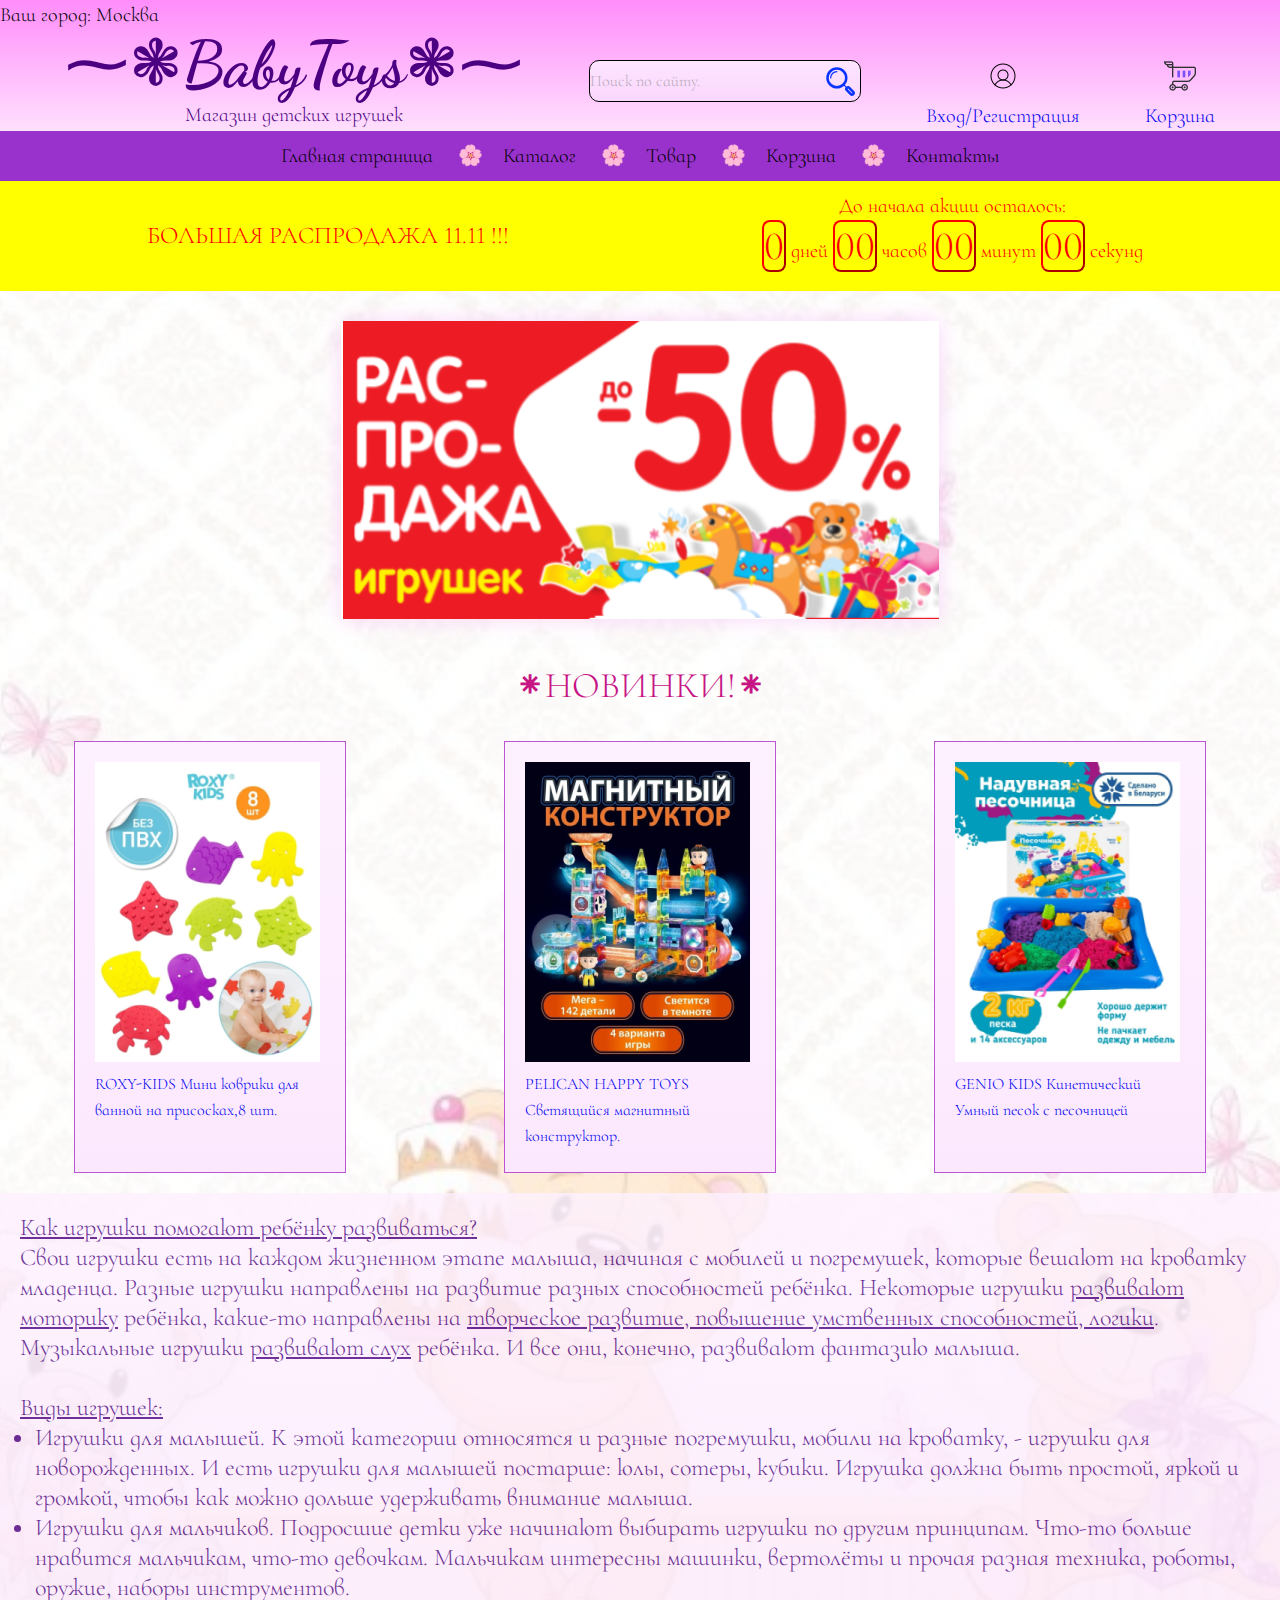
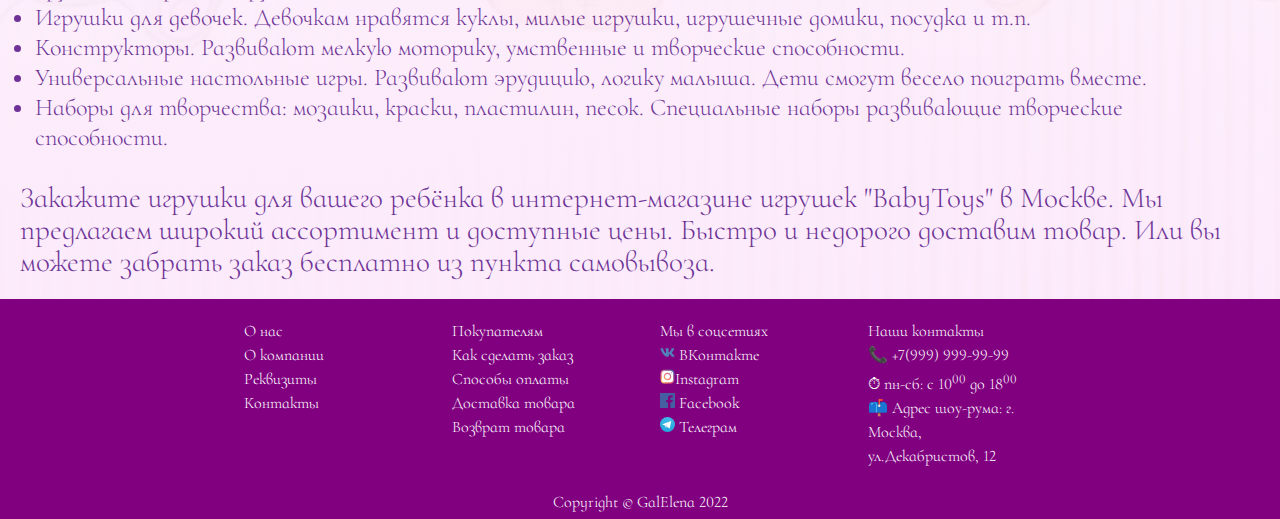
<file: Project2022/index.html>
<!DOCTYPE html>
<html lang="ru">
    <head>
        <meta charset="utf-8">
        
        <meta name="viewport" content="width=device-width, initial-scale=1.0">
        
        <title>BabyToys</title>
        
        <link rel="stylesheet" href="css/style.css">
        
        <script defer src="js/jquery-3.6.1.min.js"></script>
        <script defer src="js/slider.js"></script>
        <script defer src="js/main.js"></script>
    </head>
    
    <body>
        <header>
            <section class="container">
                <div id="city" title="Если ваш город определен неправильно, нажмите для выбора правильного города">Ваш город: <span>Москва</span></div>
            </section>
                <section class="container1">
                    <div class="name">
                        <h1>&#8275;&#10051;BabyToys&#10051;&#8275;</h1>
                        <p>Магазин детских игрушек</p>
                    </div>
                    <div class="search">
                        <form class="poisk" method="get">
                            <input class="text" type="search" placeholder="Поиск по сайту.">
                                <input type="submit" value name="search"><img src="images/search.svg" alt="search">
                        </form>
                    </div>
                    <div  class="user">
                     <a href="#">
                        <img src="images/user.png" alt="user" class="vkhod">
                            <p>Вход/Регистрация</p>
                        </a>
                    </div>
                    <div class="basket">
                        <a href="order.html">
                            <img src="images/basket1.png" alt="basket"><p>Корзина</p>
                        </a>
                    </div>
            </section>
            <section class="container2">
                <nav class="topmenu">
                    <a href="index.html"><span>Главная страница</span></a>
                    <a href="catalog.html"><span>Каталог</span></a>
                    <a href="product.html"><span>Товар</span></a>
                    <a href="order.html"><span>Корзина</span></a>
                    <a href="contacts.html"><span>Контакты</span></a>
                </nav>
            </section>
        </header>
        
        <main>
            <!-- action block -->
            <section class="action">
                <div class="container">
                    <p><big>БОЛЬШАЯ РАСПРОДАЖА 11.11 !!!</big></p>
                    <p>До начала акции осталось:
                        <span class="actiontimer" data-actionend="2022-11-11T12:00:00">&nbsp;</span>
                    </p>
                </div>
            </section>
            <!-- /action block -->
            <!-- slider block -->
            <section class="slider" id="slider1">
                <div class="slider_desk">
                    <div class="slider_block">
                        <img src="images/banner0.png" alt="banner 1">
                    </div>
                    
                    <div class="slider_block">
                        <img src="images/banner.png" alt="banner 2">
                    </div>
                    
                    <div class="slider_block">
                        <img src="images/banner1.png" alt="banner 3">
                    </div>
                </div>
                
                <button type="button" class="to_left"></button>
                
                <button type="button" class="to_right"></button>
                
                <div class="slider_points"></div>
            </section>
            <!-- /slider block -->
            <div class="newtoys">
                <p>&#8277;НОВИНКИ!&#8277;</p>
            </div>
            <div class="containernew">
                <div class="toys">
                    <img src="images/roxy.png" alt="roxy">
                        <div class="text">
                           <a href="product8.html"><p><b>ROXY-KIDS</b> Мини коврики для ванной на присосках,8 шт.</p></a>
                        </div>
                </div>
                <div class="toys">
                    <img src="images/konstruktor.png" alt="konstruktor">
                        <div class="text">
                        <a href="product1.html"><p><b>PELICAN HAPPY TOYS</b> Светящийся магнитный конструктор.</p></a>
                        </div>
                </div>
                <div class="toys">
                    <img src="images/pesok.png" alt="pesok">
                        <div class="text">
                            <a href="product6.html"><p><b>GENIO KIDS</b> Кинетический Умный песок с песочницей</p></a>
                        </div>
                </div>
            </div>
            
            </section>
            <section class="containertext">
               
                <h4><u>Как игрушки помогают ребёнку развиваться?</u></h4>

                    <p>Свои игрушки есть на каждом жизненном этапе малыша, начиная с мобилей и погремушек, которые вешают на кроватку младенца. Разные игрушки направлены на развитие разных способностей ребёнка. Некоторые игрушки <u>развивают моторику</u> ребёнка, какие-то направлены на <u>творческое развитие, повышение умственных способностей, логики</u>. Музыкальные игрушки <u>развивают слух</u> ребёнка. И все они, конечно, развивают фантазию малыша.
                    </p><br>
                <h4><u>Виды игрушек:</u></h4>
                    <ul>
                        <li><i>Игрушки для малышей.</i> К этой категории относятся и разные погремушки, мобили на кроватку, - игрушки для новорожденных. И есть игрушки для малышей постарше: юлы, сотеры, кубики. Игрушка должна быть простой, яркой и громкой, чтобы как можно дольше удерживать внимание малыша.</li>
                        <li><i>Игрушки для мальчиков.</i> Подросшие детки уже начинают выбирать игрушки по другим принципам. Что-то больше нравится мальчикам, что-то девочкам. Мальчикам интересны машинки, вертолёты и прочая разная техника, роботы, оружие, наборы инструментов.</li>
                        <li><i>Игрушки для девочек.</i> Девочкам нравятся куклы, милые игрушки, игрушечные домики, посудка и т.п.</li>
                        <li>Конструкторы. Развивают мелкую моторику, умственные и творческие способности.</li>
                        <li>Универсальные настольные игры. Развивают эрудицию, логику малыша. Дети смогут весело поиграть вместе.</li>
                        <li>Наборы для творчества: мозаики, краски, пластилин, песок. Специальные наборы развивающие творческие способности.</li>
                    </ul><br>
                    <p><big>Закажите игрушки для вашего ребёнка в интернет-магазине игрушек "BabyToys" в Москве. Мы предлагаем широкий ассортимент и доступные цены. Быстро и недорого доставим товар. Или вы можете забрать заказ бесплатно из пункта самовывоза.</big></p> 
            </section>
        </main>
       <footer>
            <div class="footer container">
                <nav class="footer2">
                    <h4>О нас</h4>
                        <ul>
                            <li><a href="#">О компании</a></li>
                            <li><a href="#">Реквизиты</a></li>
                            <li><a href="contacts.html">Контакты</a></li>
                        </ul>
                    </nav>
                <nav class="footer2">
                    <h4>Покупателям</h4>
                    <ul>
                        <li><a href="#">Как сделать заказ</a></li>
                        <li><a href="#">Способы оплаты</a></li>
                        <li><a href="#">Доставка товара</a></li>
                        <li><a href="#">Возврат товара</a></li>
                    </ul>                    
                </nav>
                <nav class="footer2">
                    <h4>Мы в соцсетиях</h4>
                    <ul>
                        <li><a href="#"><img src="images/vk.svg" alt="vk" class="set"> ВКонтакте</a></li>
                        <li><a href="#"><img src="images/instagram.svg" alt="instagram" class="set">Instagram</a></li>
                        <li><a href="#"><img src="images/facebook.svg" alt="facebook" class="set"> Facebook</a></li>
                        <li><a href="#"><img src="images/telegram.svg" alt="telegram" class="set"> Телеграм</a></li>
                    </ul>
                </nav>
                <div class="footer2">
                <h4>Наши контакты</h4>
                    <div>&#128222; +7(999) 999-99-99</div>
                    <div>&#9201; пн-сб: с 10<sup>00</sup> до 18<sup>00</sup></div>
                    <div>&#128235; Адрес шоу-рума: г. Москва, ул.Декабристов, 12</div> 
                </div>
            </div>
            </div>
            <div class="copy">Copyright &#169; GalElena 2022</div>
        </footer>
    </body>
</html>
</file>
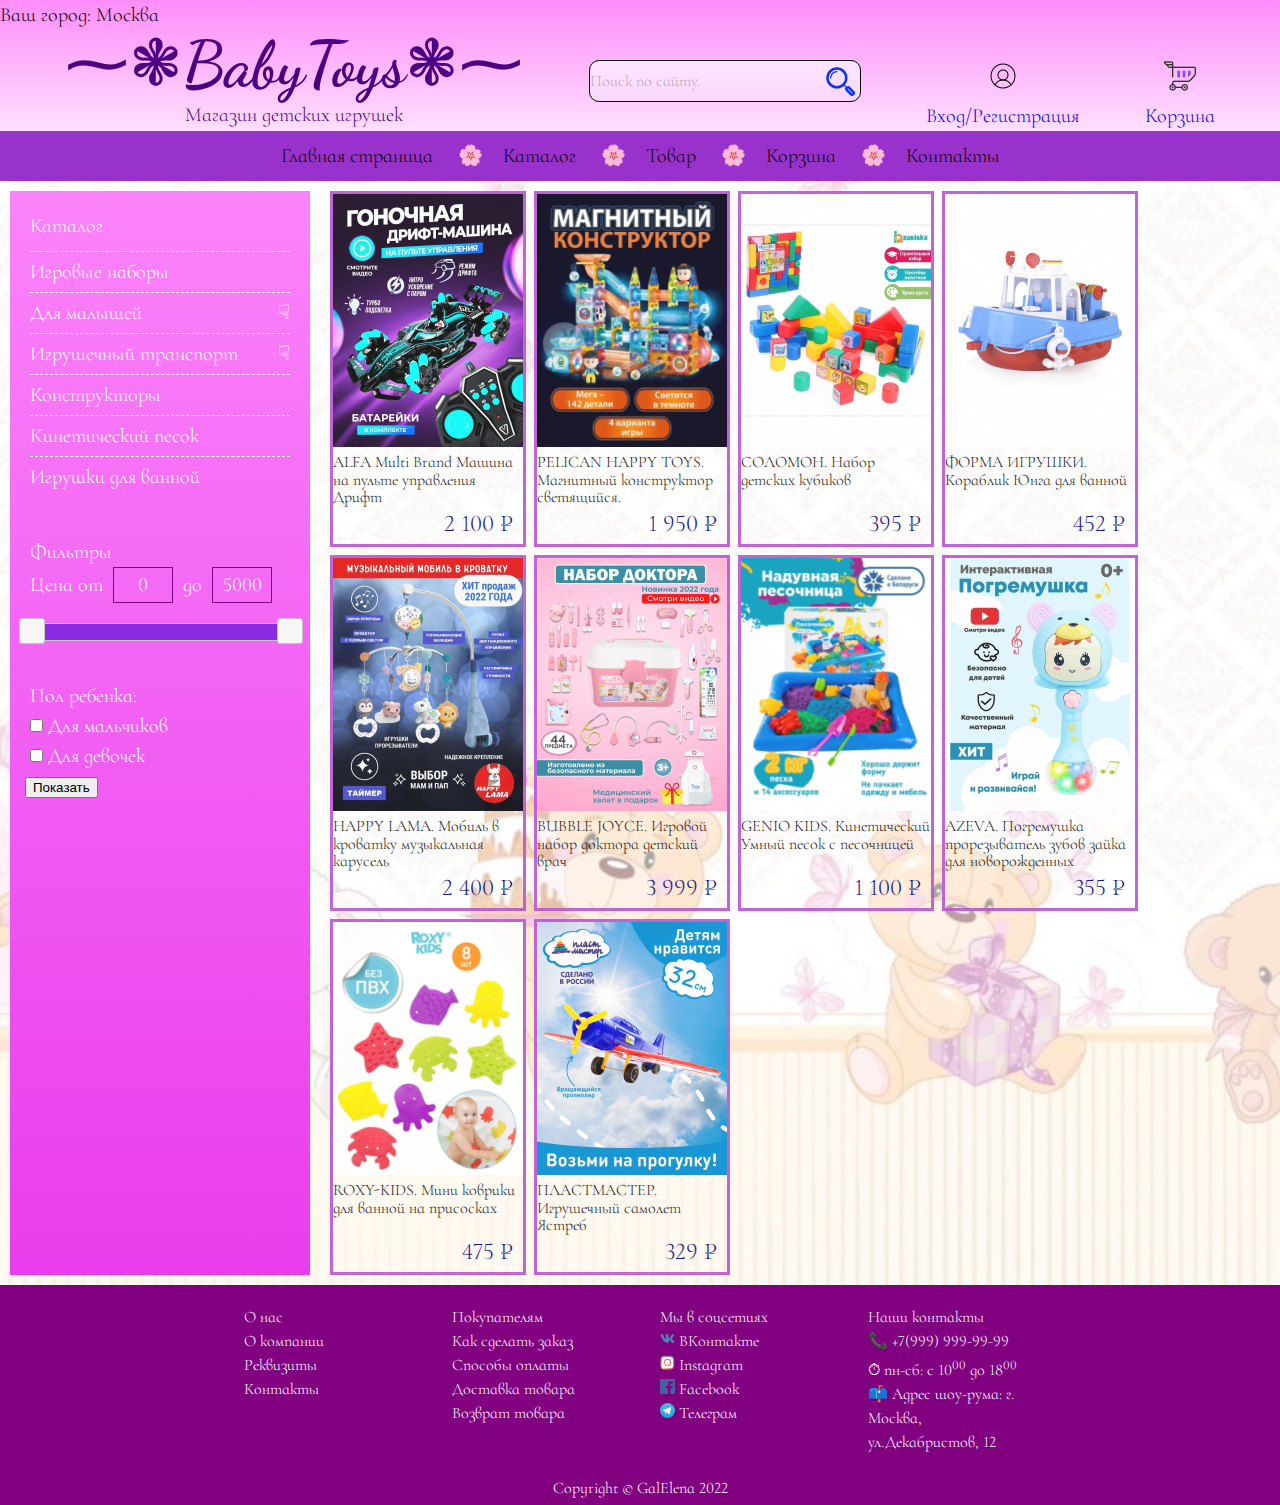
<file: Project2022/catalog.html>
<!DOCTYPE html>
<html lang="ru">
    <head>
        <meta charset="utf-8">
        
        <meta name="viewport" content="width=device-width, initial-scale=1.0">
        
        <title>Каталог</title>
        
        <link rel="stylesheet" href="css/jquery-ui.css">
        <link rel="stylesheet" href="css/style.css">
        
        <script defer src="js/jquery-3.6.1.min.js"></script>
        <script defer src="js/jquery-ui.min.js"></script>
        <script defer src="js/slider.js"></script>
        <script defer src="js/main.js"></script>
    </head>
    
    <body>
        <header>
            <section class="container">
                <div id="city" title="Если ваш город определен неправильно, нажмите для выбора правильного города">Ваш город: <span>Москва</span></div>
            </section>
                <section class="container1">
                    <div class="name">
                        <h1>&#8275;&#10051;BabyToys&#10051;&#8275;</h1>
                        <p>Магазин детских игрушек</p>
                    </div>
                    <div class="search">
                        <form class="poisk" method="get">
                            <input class="text" type="search" placeholder="Поиск по сайту.">
                                <input type="submit" value name="search"><img src="images/search.svg" alt="search">
                        </form>
                    </div>
                    <div  class="user">
                     <a href="#">
                        <img src="images/user.png" alt="user" class="vkhod">
                            <br>Вход/Регистрация
                        </a>
                    </div>
                    <div class="basket">
                        <a href="order.html">
                            <img src="images/basket1.png" alt="basket"><br>Корзина
                        </a>
                    </div>
            </section>
            <section class="container2">
                <nav class="topmenu">
                    <a href="index.html"><span>Главная страница</span></a>
                    <a href="catalog.html"><span>Каталог</span></a>
                    <a href="product.html"><span>Товар</span></a>
                    <a href="order.html"><span>Корзина</span></a>
                    <a href="contacts.html"><span>Контакты</span></a>
                </nav>
            </section>
        </header>
        
        <main class="catalog">
            <section class="container">
                <aside>
                    <nav class="catmenu">
                        <p>Каталог</p>
                        <ul>
                            <li>
                                <a href="#"><span>Игровые наборы</span></a>
                            </li>
                            <li>
                                <a href="#"><span>Для малышей</span></a>
                                
                                <ul>
                                    <li>
                                        <a href="#"><span>Кубики</span></a>
                                    </li>
                                    <li>
                                        <a href="#"><span>Погремушки</span></a>
                                    </li>
                                    <li>
                                        <a href="#"><span>Мобили</span></a>
                                    </li>
                                </ul>
                            </li>
                            <li>
                                <a href="#"><span>Игрушечный транспорт</span></a>
                                
                                <ul>
                                    <li>
                                        <a href="#"><span>Машинки</span></a>
                                    </li>
                                    <li>
                                        <a href="#"><span>Лодки</span></a>
                                    </li>
                                    <li>
                                        <a href="#"><span>Самолеты</span></a>
                                    </li>
                                </ul>
                            </li>
                            <li>
                                <a href="#"><span>Конструкторы</span></a>
                            </li>
                            <li>
                                <a href="#"><span>Кинетический песок</span></a>
                            </li>
                            <li>
                                <a href="#"><span>Игрушки для ванной</span></a>
                            </li>
                        </ul>
                    </nav>
                    <!-- /catmenu -->
                    <div class="filters">
                        <p>Фильтры</p>
                        <p>
                            <label for="amount">Цена от</label>
                            <input type="text" id="amount1">
                            <label for="amount">до</label>
                            <input type="text" id="amount2">
                        </p>          
                        <div id="slider-range"></div>
                    </div>
                    <div class="filtr">
                                <p>Пол ребенка:</p>
                                <div class="pol">
                                <input type="checkbox" class="checkbox" name="pol1" id="pol1" value="1">
                                <label for="pol">Для мальчиков</label>
                                </div>
                                <div class="pol2">
                                 <input type="checkbox" class="checkbox" name="pol2" id="pol2" value="1">
                                <label for="pol2">Для девочек</label>
                                </div>
                            </div>
                            <div class="knopka">
                            <button type="submit">Показать</button>
                            </div>
                </aside>
                
                <article>
                    <div class="cat-item">
                            <img src="images/catalog/bibi0.png" alt="ALFA Multi Brand Машина на пульте управления Дрифт" class="play">
                                <div class="playname">
                                <a href="product.html"><h4>ALFA Multi Brand Машина на пульте управления Дрифт</h4></a>
                                </div>
                                <div class="price1">
                                <p>2 100 &#8381;</p>
                            </div> 
                    </div>
                    <div class="cat-item">
                            <img src="images/catalog/konstruktor0.png" alt="PELICAN HAPPY TOYS Магнитный конструктор светящийся" class="play">
                                <div class="playname">
                                <a href="product1.html"><h4>PELICAN HAPPY TOYS. Магнитный конструктор светящийся.</h4></a>
                                </div>
                                <div class="price1">
                                <p>1 950 &#8381;</p>
                            </div> 
                    </div>
                    <div class="cat-item">
                            <img src="images/catalog/kubiki0.png" alt="Соломон. Набор детских кубиков" class="play">
                                <div class="playname">
                                <a href="product2.html"><h4>СОЛОМОН. Набор детских кубиков</h4></a>
                                
                        </div>
                        <div class="price1">
                                <p>395 &#8381;</p>
                            </div> 
                    </div>
                    <div class="cat-item">
                            <img src="images/catalog/lodki0.png" alt="ФОРМА ИГРУШКИ Кораблик Юнга для ванной" class="play">
                            <div class="playname">
                             <a href="product3.html"><h4>ФОРМА ИГРУШКИ. Кораблик Юнга для ванной</h4></a>
                            
                        </div>
                         <div class="price1">
                                <p>452 &#8381;</p>
                            </div> 
                    </div>
                    <div class="cat-item">
                            <img src="images/catalog/mobil0.png" alt="HAPPY LAMA игрушки Мобиль в кроватку музыкальная карусель" class="play">
                            <div class="playname">
                           <a href="product4.html"><h4>HAPPY LAMA. Мобиль в кроватку музыкальная карусель</h4></a>
                           
                        </div>
                        <div class="price1">
                                <p>2 400 &#8381;</p>
                            </div> 
                    </div>
                    <div class="cat-item">
                            <img src="images/catalog/nabor0.png" alt="Bubble Joyce Игровой набор доктора детский врач" class="play">
                            <div class="playname">
                            <a href="product5.html"><h4>BUBBLE JOYCE. Игровой набор доктора детский врач</h4></a>
                            
                        </div>
                        <div class="price1">
                                <p>3 999 &#8381;</p>
                            </div> 
                    </div>
                    <div class="cat-item">
                            <img src="images/catalog/pesok0.png" alt="GENIO KIDS Кинетический Умный песок с песочницей" class="play">
                            <div class="playname">
                            <a href="product6.html"><h4>GENIO KIDS. Кинетический Умный песок с песочницей</h4></a>
                            
                        </div>
                        <div class="price1">
                                <p>1 100 &#8381;</p>
                            </div> 
                    </div>
                    <div class="cat-item">
                            <img src="images/catalog/pogremuschka0.png" alt="Azeva Погремушка прорезыватель зубов зайка для новорожденных" class="play">
                            <div class="playname">
                            <a href="product7.html"><h4>AZEVA. Погремушка прорезыватель зубов зайка для новорожденных</h4></a>
                            
                        </div>
                        <div class="price1">
                                <p>355 &#8381;</p>
                            </div> 
                    </div>
                    <div class="cat-item">
                            <img src="images/catalog/roxy0.png" alt="ROXY-KIDS Мини коврики для ванной на присосках" class="play">
                            <div class="playname">
                            <a href="product8.html"><h4>ROXY-KIDS. Мини коврики для ванной на присосках</h4></a>
                            
                        </div>
                        <div class="price1">
                                <p>475 &#8381;</p>
                            </div> 
                    </div>
                    <div class="cat-item">
                            <img src="images/catalog/samolet0.png" alt="Пластмастер Игрушечный самолет Ястреб" class="play">
                            <div class="playname">
                        <a href="product9.html"><h4>ПЛАСТМАСТЕР. Игрушечный самолет Ястреб</h4></a>
                       
                        </div>
                         <div class="price1">
                                <p>329 &#8381;</p>
                            </div> 
                    </div>
                </article>
            </section>
        </main>
        
        <footer>
            <div class="footer container">
                <nav class="footer2">
                    <h4>О нас</h4>
                        <ul>
                            <li><a href="#">О компании</a></li>
                            <li><a href="#">Реквизиты</a></li>
                            <li><a href="contacts.html">Контакты</a></li>
                        </ul>
                    </nav>
                <nav class="footer2">
                    <h4>Покупателям</h4>
                    <ul>
                        <li><a href="#">Как сделать заказ</a></li>
                        <li><a href="#">Способы оплаты</a></li>
                        <li><a href="#">Доставка товара</a></li>
                        <li><a href="#">Возврат товара</a></li>
                    </ul>                    
                </nav>
                <nav class="footer2">
                    <h4>Мы в соцсетиях</h4>
                    <ul>
                        <li><a href="#"><img src="images/vk.svg" alt="vk" class="set"> ВКонтакте</a></li>
                        <li><a href="#"><img src="images/instagram.svg" alt="instagram" class="set"> Instagram</a></li>
                        <li><a href="#"><img src="images/facebook.svg" alt="facebook" class="set"> Facebook</a></li>
                        <li><a href="#"><img src="images/telegram.svg" alt="telegram" class="set"> Телеграм</a></li>
                    </ul>
                </nav>
                <div class="footer2">
                <h4>Наши контакты</h4>
                    <div>&#128222; +7(999) 999-99-99</div>
                    <div>&#9201; пн-сб: с 10<sup>00</sup> до 18<sup>00</sup></div>
                    <div>&#128235; Адрес шоу-рума: г. Москва, ул.Декабристов, 12</div> 
                </div>
            </div>
            </div>
            <div class="copy">Copyright &#169; GalElena 2022</div>
        </footer>
    </body>
</html>
</file>
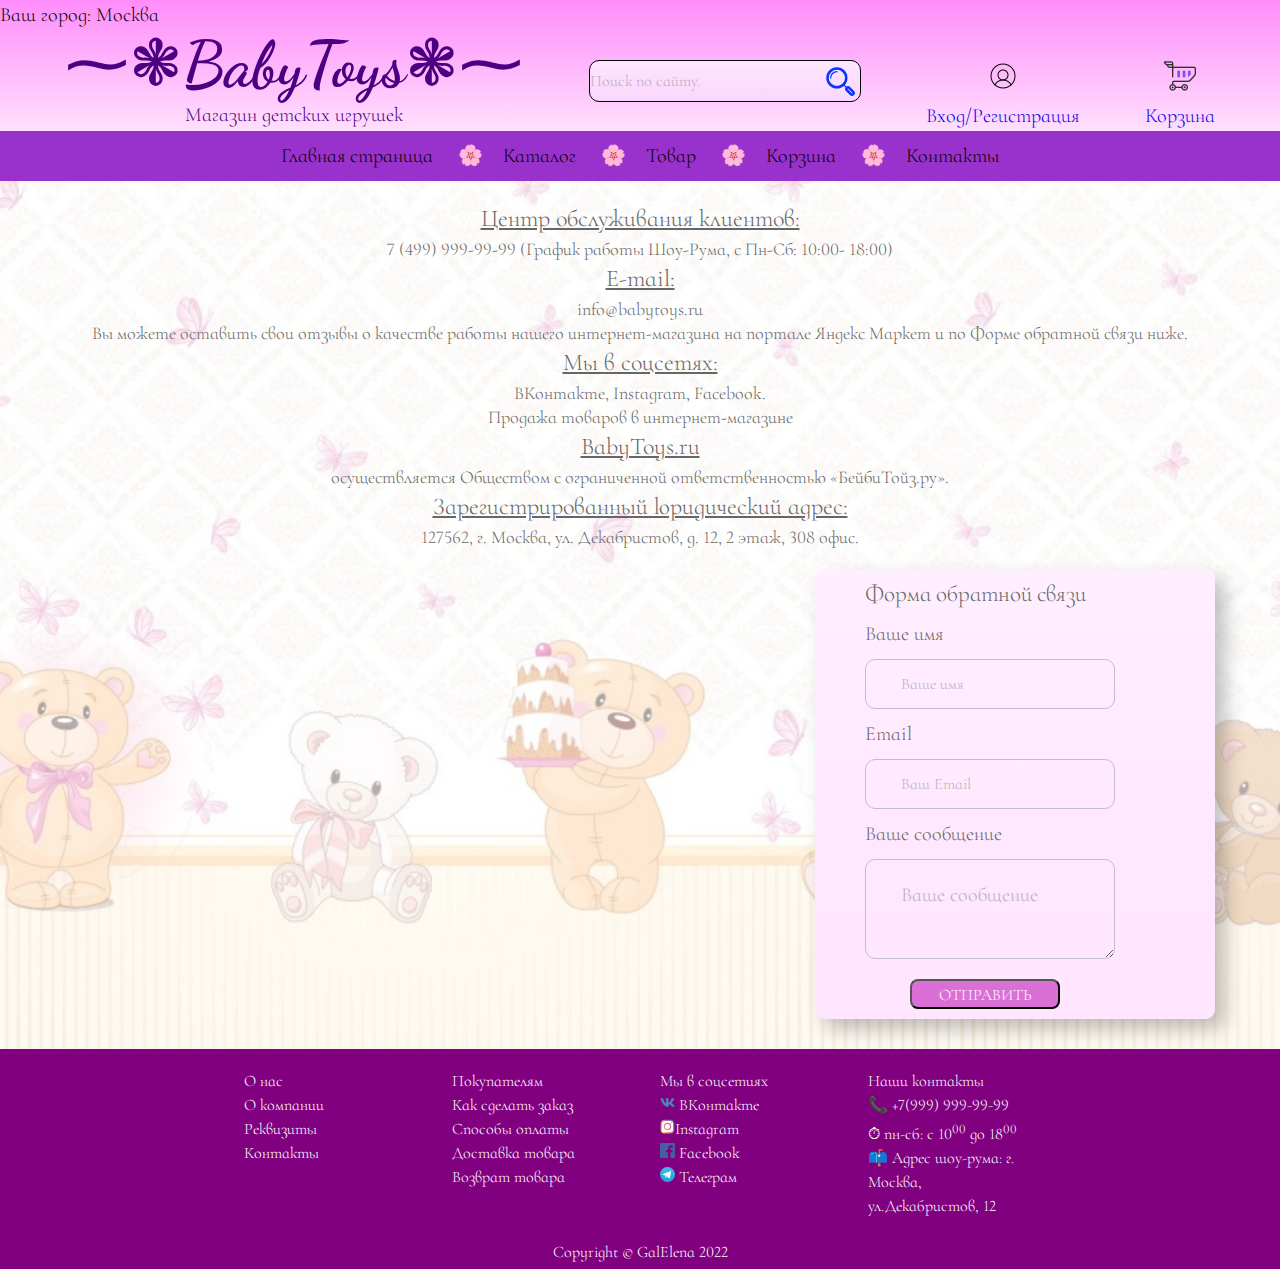
<file: Project2022/contacts.html>
<!DOCTYPE html>
<html lang="ru">
    <head>
        <meta charset="utf-8">
        
        <meta name="viewport" content="width=device-width, initial-scale=1.0">
        
        <title>Контакты</title>
        
        <link rel="stylesheet" href="css/jquery-ui.css">
        <link rel="stylesheet" href="css/style.css">
        
        <script defer src="js/jquery-3.6.1.min.js"></script>
        <script defer src="js/jquery-ui.min.js"></script>
        <script defer src="js/slider.js"></script>
        <script defer src="js/main.js"></script>
    </head>
    
    <body>
        <header>
            <section class="container">
                <div id="city" title="Если ваш город определен неправильно, нажмите для выбора правильного города">Ваш город: <span>Москва</span></div>
            </section>
                <section class="container1">
                    <div class="name">
                        <h1>&#8275;&#10051;BabyToys&#10051;&#8275;</h1>
                        <p>Магазин детских игрушек</p>
                    </div>
                    <div class="search">
                        <form class="poisk" method="get">
                            <input class="text" type="search" placeholder="Поиск по сайту.">
                                <input type="submit" value name="search"><img src="images/search.svg" alt="search">
                        </form>
                    </div>
                    <div  class="user">
                     <a href="#">
                        <img src="images/user.png" alt="user" class="vkhod">
                            <br>Вход/Регистрация
                        </a>
                    </div>
                    <div class="basket">
                        <a href="order.html">
                            <img src="images/basket1.png" alt="basket"><br>Корзина
                        </a>
                    </div>
            </section>
            <section class="container2">
                <nav class="topmenu">
                    <a href="index.html"><span>Главная страница</span></a>
                    <a href="catalog.html"><span>Каталог</span></a>
                    <a href="product.html"><span>Товар</span></a>
                    <a href="order.html"><span>Корзина</span></a>
                    <a href="contacts.html"><span>Контакты</span></a>
                </nav>
            </section>
        </header>
         <main>
            <section class="container">
                <div class="address">
                    <p><h3>Центр обслуживания клиентов:</h3> 7 (499) 999-99-99 (График работы Шоу-Рума, с Пн-Сб: 10:00- 18:00)</p>
                    <p><h3>Е-mail:</h3> info@babytoys.ru</p>
                    <p>Вы можете оставить свои отзывы о качестве работы нашего интернет-магазина на портале Яндекс Маркет и по Форме обратной связи ниже.</p>
                    <p><h3>Мы в соцсетях:</h3> ВКонтакте, Instagram, Facebook.</p>
                    <p>Продажа товаров в интернет-магазине <h3>BabyToys.ru</h3> осуществляется Обществом с ограниченной ответственностью «БейбиТойз.ру».</p>
                    <p><h3>Зарегистрированный юридический адрес:</h3> 127562, г. Москва, ул. Декабристов, д. 12, 2 этаж, 308 офис.</p>
                </div>
                <div class="forma">
                    <form action="" method="get" class="format">
                        <h3>Форма обратной связи</h3>
                            <div class="format-text"> 
                                <div>
                                    <label>Ваше имя</label>
                                        <input class="text" name="name" placeholder="Ваше имя">
                                </div>
                                <div>
                                    <label>Email</label>
                                        <input class="text" type="email" placeholder="Ваш Email">
                                </div>
                                <div>
                                    <label>Ваше сообщение</label>
                                        <textarea class= "message" name="message" placeholder="Ваше сообщение"></textarea>
                                </div>
                                    <button class="but-send" type="submit">Отправить</button>
                                </div>
                            </form>
                 <div class="map">
                   <iframe src="https://yandex.ru/map-widget/v1/?um=constructor%3Aaadceb0c811fed51a0d98f46d73f935ad45c9793fc67d239a534fd0ed0b99c45&amp;source=constructor" width="600" height="400" frameborder="0"></iframe>
                </div>
                </div>
            </section>
            
        </main>
        
        <footer>
            <div class="footer container">
                <nav class="footer2">
                    <h4>О нас</h4>
                        <ul>
                            <li><a href="#">О компании</a></li>
                            <li><a href="#">Реквизиты</a></li>
                            <li><a href="contacts.html">Контакты</a></li>
                        </ul>
                    </nav>
                <nav class="footer2">
                    <h4>Покупателям</h4>
                    <ul>
                        <li><a href="#">Как сделать заказ</a></li>
                        <li><a href="#">Способы оплаты</a></li>
                        <li><a href="#">Доставка товара</a></li>
                        <li><a href="#">Возврат товара</a></li>
                    </ul>                    
                </nav>
                <nav class="footer2">
                    <h4>Мы в соцсетиях</h4>
                    <ul>
                        <li><a href="#"><img src="images/vk.svg" alt="vk" class="set"> ВКонтакте</a></li>
                        <li><a href="#"><img src="images/instagram.svg" alt="instagram" class="set">Instagram</a></li>
                        <li><a href="#"><img src="images/facebook.svg" alt="facebook" class="set"> Facebook</a></li>
                        <li><a href="#"><img src="images/telegram.svg" alt="telegram" class="set"> Телеграм</a></li>
                    </ul>
                </nav>
                <div class="footer2">
                <h4>Наши контакты</h4>
                    <div>&#128222; +7(999) 999-99-99</div>
                    <div>&#9201; пн-сб: с 10<sup>00</sup> до 18<sup>00</sup></div>
                    <div>&#128235; Адрес шоу-рума: г. Москва, ул.Декабристов, 12</div> 
                </div>
            </div>
            </div>
            <div class="copy">Copyright &#169; GalElena 2022</div>
        </footer>
    </body>
</html>
</file>
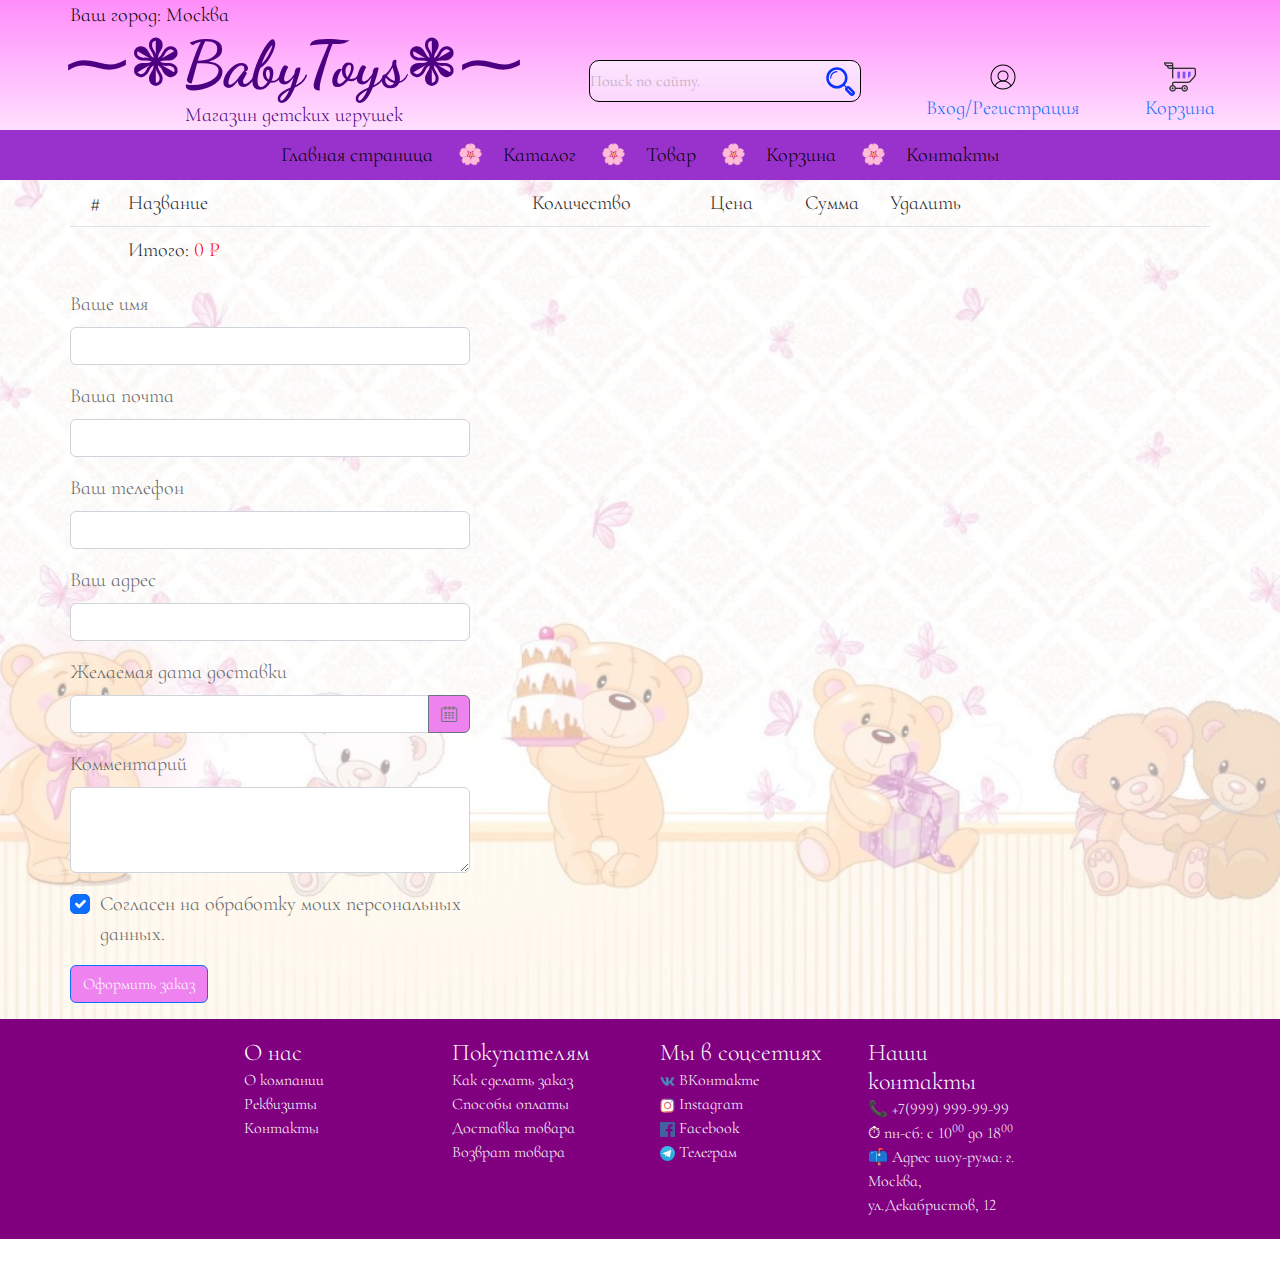
<file: Project2022/order.html>
<!DOCTYPE html>
<html lang="ru">
    <head>
        <meta charset="utf-8">
        
        <meta name="viewport" content="width=device-width, initial-scale=1.0">
        
        <title>Корзина</title>
        
        <link rel="stylesheet" href="css/bootstrap.css">
        <link rel="stylesheet" href="css/style.css">
        
        <script defer src="js/jquery-3.6.1.min.js"></script>
        <script defer src="js/jquery-ui.min.js"></script>
        <script defer src="js/slider.js"></script>
        <script defer src="js/datepicker.js"></script>
        <script defer src="js/main.js"></script>
    </head>
     <body>
        <header>
            <section class="container">
                <div id="city" title="Если ваш город определен неправильно, нажмите для выбора правильного города">Ваш город: <span>Москва</span></div>
            </section>
                <section class="container1">
                    <div class="name">
                        <h1>&#8275;&#10051;BabyToys&#10051;&#8275;</h1>
                        <p>Магазин детских игрушек</p>
                    </div>
                    <div class="search">
                        <form class="poisk" method="get">
                            <input class="text" type="search" placeholder="Поиск по сайту.">
                                <input type="submit" value name="search"><img src="images/search.svg" alt="search">
                        </form>
                    </div>
                    <div  class="user">
                     <a href="#">
                        <img src="images/user.png" alt="user" class="vkhod">
                            <br>Вход/Регистрация
                        </a>
                    </div>
                    <div class="basket">
                        <a href="order.html">
                            <img src="images/basket1.png" alt="basket"><br>Корзина
                        </a>
                    </div>
            </section>
            <section class="container2">
                <nav class="topmenu">
                    <a href="index.html"><span>Главная страница</span></a>
                    <a href="catalog.html"><span>Каталог</span></a>
                    <a href="product.html"><span>Товар</span></a>
                    <a href="order.html"><span>Корзина</span></a>
                    <a href="contacts.html"><span>Контакты</span></a>
                </nav>
            </section>
        </header>
         <main class="order">
            <section class="container">
                <table class="table table-striped">
                    <thead>
                        <tr>
                            <th scope="col" class="index">#</th>
                            <th scope="col" class="name">Название</th>
                            <th scope="col" class="qty">Количество</th>
                            <th scope="col" class="price">Цена</th>
                            <th scope="col" class="sum">Сумма</th>
                            <th scope="col" class="delete">Удалить</th>
                        </tr>
                    </thead>
                    <tbody>
                        <!-- список товаров генерим на лету -->
                    </tbody>
                    <tfoot>
                        <tr>
                        <th scope="col" class="index"></th>
                        <th scope="col" class="allsum" colspan="5">
                            Итого:
                            <span></span>
                        </th>
                        </tr>
                    </tfoot>
                </table>
            </section>
            
            <section class="container">
                <form name="myform">
                    <div class="mb-3">
                        <label for="name" class="form-label">Ваше имя</label>
                        <input type="text" class="form-control" id="name" name="name">
                    </div>
                    <div class="mb-3">
                        <label for="mail" class="form-label">Ваша почта</label>
                        <input type="text" class="form-control" id="mail" name="mail">
                    </div>
                    <div class="mb-3">
                        <label for="phone" class="form-label">Ваш телефон</label>
                        <input type="text" class="form-control" id="phone" name="phone">
                    </div>
                    <div class="mb-3">
                        <label for="addr" class="form-label">Ваш адрес</label>
                        <input type="text" class="form-control" id="addr" name="addr">
                    </div>
                    <label for="date" class="form-label">Желаемая дата доставки</label>
                    <div class="input-group mb-3">
                        <input type="text" class="form-control" id="date" name="date" readonly>
                        <button class="btn btn-outline-secondary icon" type="button">&#xe907;</button>
                    </div>
                    <div class="mb-3">
                        <label for="comm" class="form-label">Комментарий</label>
                        <textarea class="form-control" id="comm" name="comm" rows="3"></textarea>
                    </div>
                    <div class="mb-3 form-check">
                        <input type="checkbox" class="form-check-input" id="agree" name="agree" checked>
                        <label class="form-check-label" for="agree">Согласен на обработку моих персональных данных.</label>
                    </div>
                    <div class="mb-3">
                        <button type="button" class="btn btn-primary submit">Оформить заказ</button>
                    </div>
                </form>
            </section>
            
            <section class="container empty">
                <h1>Ваша корзина пуста.</h1>
                <p>Выберите товары в каталоге или при помощи поиска.</p>
            </section>
        </main>
        
        <footer>
            <div class="footer container">
                <nav class="footer2">
                    <h4>О нас</h4>
                        <ul>
                            <li><a href="#">О компании</a></li>
                            <li><a href="#">Реквизиты</a></li>
                            <li><a href="contacts.html">Контакты</a></li>
                        </ul>
                    </nav>
                <nav class="footer2">
                    <h4>Покупателям</h4>
                    <ul>
                        <li><a href="#">Как сделать заказ</a></li>
                        <li><a href="#">Способы оплаты</a></li>
                        <li><a href="#">Доставка товара</a></li>
                        <li><a href="#">Возврат товара</a></li>
                    </ul>                    
                </nav>
                <nav class="footer2">
                    <h4>Мы в соцсетиях</h4>
                    <ul>
                        <li><a href="#"><img src="images/vk.svg" alt="vk" class="set"> ВКонтакте</a></li>
                        <li><a href="#"><img src="images/instagram.svg" alt="instagram" class="set"> Instagram</a></li>
                        <li><a href="#"><img src="images/facebook.svg" alt="facebook" class="set"> Facebook</a></li>
                        <li><a href="#"><img src="images/telegram.svg" alt="telegram" class="set"> Телеграм</a></li>
                    </ul>
                </nav>
                <div class="footer2">
                <h4>Наши контакты</h4>
                    <div>&#128222; +7(999) 999-99-99</div>
                    <div>&#9201; пн-сб: с 10<sup>00</sup> до 18<sup>00</sup></div>
                    <div>&#128235; Адрес шоу-рума: г. Москва, ул.Декабристов, 12</div> 
                </div>
            </div>
            </div>
            <div class="copy">Copyright &#169; GalElena 2022</div>
        </footer>
    </body>
</html>
</file>
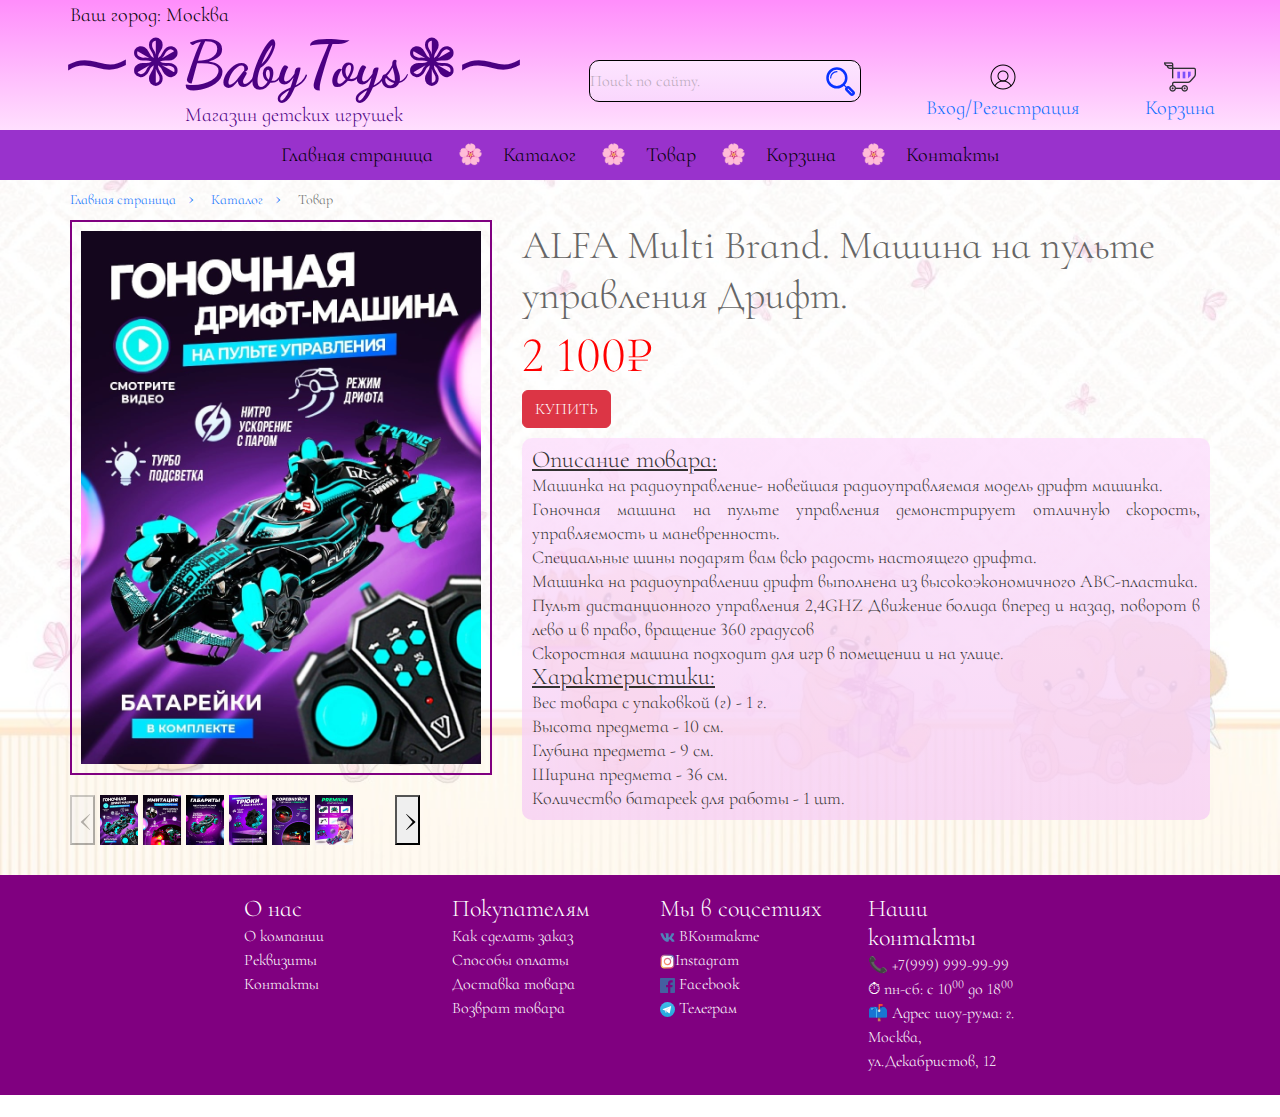
<file: Project2022/product.html>
<!DOCTYPE html>
<html lang="ru">
    <head>
        <meta charset="utf-8">
        
        <meta name="viewport" content="width=device-width, initial-scale=1.0">
        
        <title>Карточка товара</title>
        
        <link rel="stylesheet" href="css/bootstrap.css">
        <link rel="stylesheet" href="css/style.css">
        
        <script defer src="js/jquery-3.6.1.min.js"></script>
        <script defer src="js/jquery-ui.min.js"></script>
        <script defer src="js/gallery.js"></script>
        <script defer src="js/lightbox.js"></script>
        <script defer src="js/main.js"></script>
    </head>
     <body>
        <header>
            <section class="container">
                <div id="city" title="Если ваш город определен неправильно, нажмите для выбора правильного города">Ваш город: <span>Москва</span></div>
            </section>
                <section class="container1">
                    <div class="name">
                        <h1>&#8275;&#10051;BabyToys&#10051;&#8275;</h1>
                        <p>Магазин детских игрушек</p>
                    </div>
                    <div class="search">
                        <form class="poisk" method="get">
                            <input class="text" type="search" placeholder="Поиск по сайту.">
                                <input type="submit" value name="search"><img src="images/search.svg" alt="search">
                        </form>
                    </div>
                    <div  class="user">
                     <a href="#">
                        <img src="images/user.png" alt="user" class="vkhod">
                            <br>Вход/Регистрация
                        </a>
                    </div>
                    <div class="basket">
                        <a href="order.html">
                            <img src="images/basket1.png" alt="basket"><br>Корзина
                        </a>
                    </div>
            </section>
            <section class="container2">
                <nav class="topmenu">
                    <a href="index.html"><span>Главная страница</span></a>
                    <a href="catalog.html"><span>Каталог</span></a>
                    <a href="product.html"><span>Товар</span></a>
                    <a href="order.html"><span>Корзина</span></a>
                    <a href="contacts.html"><span>Контакты</span></a>
                </nav>
            </section>
        </header>
        <main>
            <section class="container">
                <ul class="breadcrumbs" itemscope itemtype="https://schema.org/BreadcrumbList">
                    <li itemprop="itemListElement" itemscope itemtype="https://schema.org/ListItem">
                        <a href="index.html">
                            <span itemprop="name">Главная страница</span>
                        </a>
                        <meta itemprop="position" content="1">
                        <link itemprop="url" href="index.html">
                    </li>
                    
                    <li itemprop="itemListElement" itemscope itemtype="https://schema.org/ListItem">
                        <a href="catalog.html">
                            <span itemprop="name">Каталог</span>
                        </a>
                        <meta itemprop="position" content="2">
                        <link itemprop="url" href="catalog.html">
                    </li>
                    
                    <li itemprop="itemListElement" itemscope itemtype="https://schema.org/ListItem">
                        <span itemprop="name">Товар</span>
                        <meta itemprop="position" content="3">
                        <link itemprop="url" href="product.html">
                    </li>
                </ul>
            </section>
            
            <section class="container">
                <div class="product" data-product-id="12345" itemscope itemtype="https://schema.org/Product">
                    <div class="images">
                        <div class="bigimage">
                            <img src="images/catalog/bibi.png" alt="ALFA Multi Brand Машина на пульте управления Дрифт" itemprop="image">
                        </div>
                        
                        <div class="gallery">
                            <div>
                                <div class="rail">
                                    <img src="images/catalog/mini_bibi.png" alt="ALFA Multi Brand Машина на пульте управления Дрифт" itemprop="image">
                                    <img src="images/catalog/mini_bibi1.png" alt="ALFA Multi Brand Машина на пульте управления Дрифт" itemprop="image">
                                    <img src="images/catalog/mini_bibi2.png" alt="ALFA Multi Brand Машина на пульте управления Дрифт" itemprop="image">
                                    <img src="images/catalog/mini_bibi3.png" alt="ALFA Multi Brand Машина на пульте управления Дрифт" itemprop="image">
                                    <img src="images/catalog/mini_bibi4.png" alt="ALFA Multi Brand Машина на пульте управления Дрифт" itemprop="image">
                                    <img src="images/catalog/mini_bibi5.png" alt="ALFA Multi Brand Машина на пульте управления Дрифт" itemprop="image">
                                 
                                </div>
                            </div>
                            <button type="button" class="gal_left disabled"><span>&#8249;</span></button>
                            <button type="button" class="gal_right"><span>&#8250;</span></button>
                        </div>
                    </div>
                    
                    <div class="offer">
                        <h1 itemprop="name">ALFA Multi Brand. Машина на пульте управления Дрифт.</h1>
                        <p class="price" itemprop="offers" itemscope itemtype="https://schema.org/Offer">
                            <span itemprop="price">2 100</span>
                            <meta itemprop="priceCurrency" content="RUB">
                        </p>
                        <button type="button" class="btn btn-danger btn-buy">КУПИТЬ</button>
                        <div class="desc">
                        <p itemprop="description"><u>Описание товара:</u></p>
                        <p>Машинка на радиоуправление- новейшая радиоуправляемая модель дрифт машинка.</p>
                        <p>Гоночная машина на пульте управления демонстрирует отличную скорость, управляемость и маневренность. </p>
                        <p>Специальные шины подарят вам всю радость настоящего дрифта.</p>
                        <p>Машинка на радиоуправлении дрифт выполнена из высокоэкономичного АВС-пластика.</p>
                        <p>Пульт дистанционного управления 2,4GHZ Движение болида вперед и назад, поворот в лево и в право, вращение 360 градусов</p>
                        <p>Скоростная машина подходит для игр в помещении и на улице.</p>
                        <p itemprop="description"><u>Характеристики:</u></p>
                        <p>Вес товара с упаковкой (г) - 1 г.</p>
                        <p>Высота предмета - 10 см.</p>
                        <p>Глубина предмета - 9 см.</p>
                        <p>Ширина предмета - 36 см.</p>
                        <p>Количество батареек для работы - 1 шт.</p>
                    </div>
                </div>
             </div>
            </section>
        </main>
       <footer>
            <div class="footer container">
                <nav class="footer2">
                    <h4>О нас</h4>
                        <ul>
                            <li><a href="#">О компании</a></li>
                            <li><a href="#">Реквизиты</a></li>
                            <li><a href="contacts.html">Контакты</a></li>
                        </ul>
                    </nav>
                <nav class="footer2">
                    <h4>Покупателям</h4>
                    <ul>
                        <li><a href="#">Как сделать заказ</a></li>
                        <li><a href="#">Способы оплаты</a></li>
                        <li><a href="#">Доставка товара</a></li>
                        <li><a href="#">Возврат товара</a></li>
                    </ul>                    
                </nav>
                <nav class="footer2">
                    <h4>Мы в соцсетиях</h4>
                    <ul>
                        <li><a href="#"><img src="images/vk.svg" alt="vk" class="set"> ВКонтакте</a></li>
                        <li><a href="#"><img src="images/instagram.svg" alt="instagram" class="set">Instagram</a></li>
                        <li><a href="#"><img src="images/facebook.svg" alt="facebook" class="set"> Facebook</a></li>
                        <li><a href="#"><img src="images/telegram.svg" alt="telegram" class="set"> Телеграм</a></li>
                    </ul>
                </nav>
                <div class="footer2">
                <h4>Наши контакты</h4>
                    <div>&#128222; +7(999) 999-99-99</div>
                    <div>&#9201; пн-сб: с 10<sup>00</sup> до 18<sup>00</sup></div>
                    <div>&#128235; Адрес шоу-рума: г. Москва, ул.Декабристов, 12</div> 
                </div>
            </div>
            </div>
            <div class="copy">Copyright &#169; GalElena 2022</div>
        </footer>
    </body>
</html>
</file>
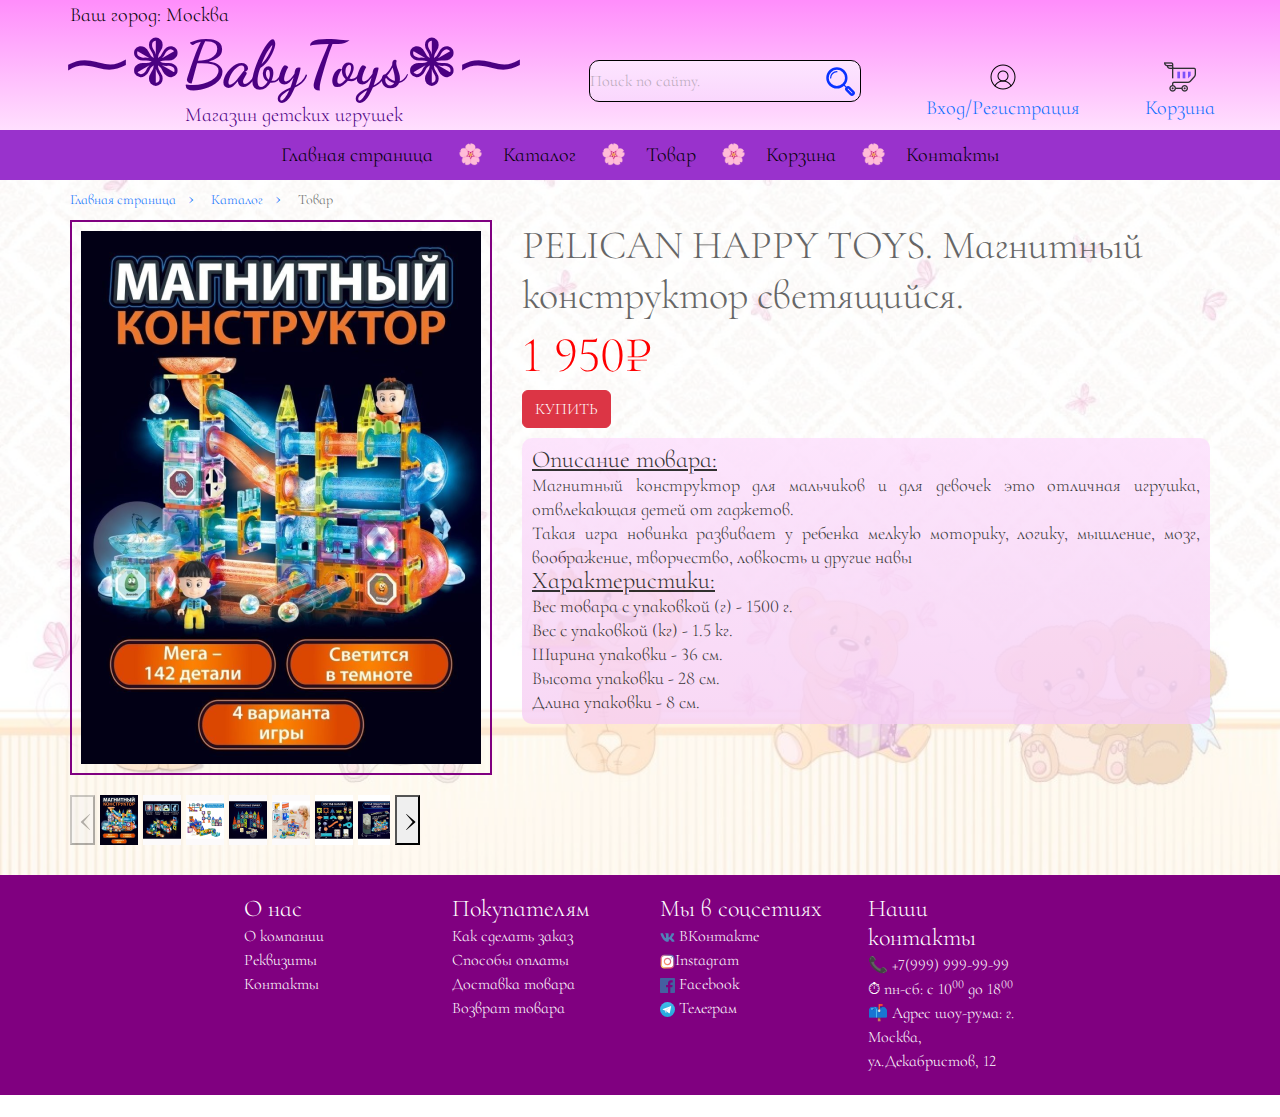
<file: Project2022/product1.html>
<!DOCTYPE html>
<html lang="ru">
    <head>
        <meta charset="utf-8">
        
        <meta name="viewport" content="width=device-width, initial-scale=1.0">
        
        <title>Карточка товара</title>
        
        <link rel="stylesheet" href="css/bootstrap.css">
        <link rel="stylesheet" href="css/style.css">
        
        <script defer src="js/jquery-3.6.1.min.js"></script>
        <script defer src="js/jquery-ui.min.js"></script>
        <script defer src="js/gallery.js"></script>
        <script defer src="js/lightbox.js"></script>
        <script defer src="js/main.js"></script>
    </head>
     <body>
        <header>
            <section class="container">
                <div id="city" title="Если ваш город определен неправильно, нажмите для выбора правильного города">Ваш город: <span>Москва</span></div>
            </section>
                <section class="container1">
                    <div class="name">
                        <h1>&#8275;&#10051;BabyToys&#10051;&#8275;</h1>
                        <p>Магазин детских игрушек</p>
                    </div>
                    <div class="search">
                        <form class="poisk" method="get">
                            <input class="text" type="search" placeholder="Поиск по сайту.">
                                <input type="submit" value name="search"><img src="images/search.svg" alt="search">
                        </form>
                    </div>
                    <div  class="user">
                     <a href="#">
                        <img src="images/user.png" alt="user" class="vkhod">
                            <br>Вход/Регистрация
                        </a>
                    </div>
                    <div class="basket">
                        <a href="order.html">
                            <img src="images/basket1.png" alt="basket"><br>Корзина
                        </a>
                    </div>
            </section>
            <section class="container2">
                <nav class="topmenu">
                    <a href="index.html"><span>Главная страница</span></a>
                    <a href="catalog.html"><span>Каталог</span></a>
                    <a href="product.html"><span>Товар</span></a>
                    <a href="order.html"><span>Корзина</span></a>
                    <a href="contacts.html"><span>Контакты</span></a>
                </nav>
            </section>
        </header>
        <main>
            <section class="container">
                <ul class="breadcrumbs" itemscope itemtype="https://schema.org/BreadcrumbList">
                    <li itemprop="itemListElement" itemscope itemtype="https://schema.org/ListItem">
                        <a href="index.html">
                            <span itemprop="name">Главная страница</span>
                        </a>
                        <meta itemprop="position" content="1">
                        <link itemprop="url" href="index.html">
                    </li>
                    
                    <li itemprop="itemListElement" itemscope itemtype="https://schema.org/ListItem">
                        <a href="catalog.html">
                            <span itemprop="name">Каталог</span>
                        </a>
                        <meta itemprop="position" content="2">
                        <link itemprop="url" href="catalog.html">
                    </li>
                    
                    <li itemprop="itemListElement" itemscope itemtype="https://schema.org/ListItem">
                        <span itemprop="name">Товар</span>
                        <meta itemprop="position" content="3">
                        <link itemprop="url" href="product.html">
                    </li>
                </ul>
            </section>
            
            <section class="container">
                <div class="product" data-product-id="12346" itemscope itemtype="https://schema.org/Product">
                    <div class="images">
                        <div class="bigimage">
                            <img src="images/catalog/konstruktor.png" alt="PELICAN HAPPY TOYS Магнитный конструктор светящийся" itemprop="image">
                        </div>
                        
                        <div class="gallery">
                            <div>
                                <div class="rail">
                                    <img src="images/catalog/mini_konstruktor.png" alt="PELICAN HAPPY TOYS Магнитный конструктор светящийся" itemprop="image">
                                    <img src="images/catalog/mini_konstruktor1.png" alt="PELICAN HAPPY TOYS Магнитный конструктор светящийся" itemprop="image">
                                    <img src="images/catalog/mini_konstruktor2.png" alt="PELICAN HAPPY TOYS Магнитный конструктор светящийся" itemprop="image">
                                    <img src="images/catalog/mini_konstruktor3.png" alt="PELICAN HAPPY TOYS Магнитный конструктор светящийся" itemprop="image">
                                    <img src="images/catalog/mini_konstruktor4.png" alt="PELICAN HAPPY TOYS Магнитный конструктор светящийся" itemprop="image">
                                    <img src="images/catalog/mini_konstruktor5.png" alt="PELICAN HAPPY TOYS Магнитный конструктор светящийся" itemprop="image">
                                    <img src="images/catalog/mini_konstruktor6.png" alt="PELICAN HAPPY TOYS Магнитный конструктор светящийся" itemprop="image">
                                    <img src="images/catalog/mini_konstruktor7.png" alt="PELICAN HAPPY TOYS Магнитный конструктор светящийся" itemprop="image">
                                 
                                </div>
                            </div>
                            <button type="button" class="gal_left disabled"><span>&#8249;</span></button>
                            <button type="button" class="gal_right"><span>&#8250;</span></button>
                        </div>
                    </div>
                    
                    <div class="offer">
                        <h1 itemprop="name">PELICAN HAPPY TOYS. Магнитный конструктор светящийся.</h1>
                        <p class="price" itemprop="offers" itemscope itemtype="https://schema.org/Offer">
                            <span itemprop="price">1 950</span>
                            <meta itemprop="priceCurrency" content="RUB">
                        </p>
                        <button type="button" class="btn btn-danger btn-buy">КУПИТЬ</button>
                        <div class="desc">
                        <p itemprop="description"><u>Описание товара:</u></p>
                        <p>Магнитный конструктор для мальчиков и для девочек это отличная игрушка, отвлекающая детей от гаджетов.</p>
                        <p>Такая игра новинка развивает у ребенка мелкую моторику, логику, мышление, мозг, воображение, творчество, ловкость и другие навы</p>
                        <p itemprop="description"><u>Характеристики:</u></p>
                        <p>Вес товара с упаковкой (г) - 1500 г.</p>
                        <p>Вес с упаковкой (кг) - 1.5 кг.</p>
                        <p>Ширина упаковки - 36 см.</p>
                        <p>Высота упаковки - 28 см.</p>
                        <p>Длина упаковки - 8 см.</p>
                    </div>
                </div>
             </div>
            </section>
        </main>
        <footer>
            <div class="footer container">
                <nav class="footer2">
                    <h4>О нас</h4>
                        <ul>
                            <li><a href="#">О компании</a></li>
                            <li><a href="#">Реквизиты</a></li>
                            <li><a href="contacts.html">Контакты</a></li>
                        </ul>
                    </nav>
                <nav class="footer2">
                    <h4>Покупателям</h4>
                    <ul>
                        <li><a href="#">Как сделать заказ</a></li>
                        <li><a href="#">Способы оплаты</a></li>
                        <li><a href="#">Доставка товара</a></li>
                        <li><a href="#">Возврат товара</a></li>
                    </ul>                    
                </nav>
                <nav class="footer2">
                    <h4>Мы в соцсетиях</h4>
                    <ul>
                        <li><a href="#"><img src="images/vk.svg" alt="vk" class="set"> ВКонтакте</a></li>
                        <li><a href="#"><img src="images/instagram.svg" alt="instagram" class="set">Instagram</a></li>
                        <li><a href="#"><img src="images/facebook.svg" alt="facebook" class="set"> Facebook</a></li>
                        <li><a href="#"><img src="images/telegram.svg" alt="telegram" class="set"> Телеграм</a></li>
                    </ul>
                </nav>
                <div class="footer2">
                <h4>Наши контакты</h4>
                    <div>&#128222; +7(999) 999-99-99</div>
                    <div>&#9201; пн-сб: с 10<sup>00</sup> до 18<sup>00</sup></div>
                    <div>&#128235; Адрес шоу-рума: г. Москва, ул.Декабристов, 12</div> 
                </div>
            </div>
            </div>
            <div class="copy">Copyright &#169; GalElena 2022</div>
        </footer>
    </body>
</html>
</file>
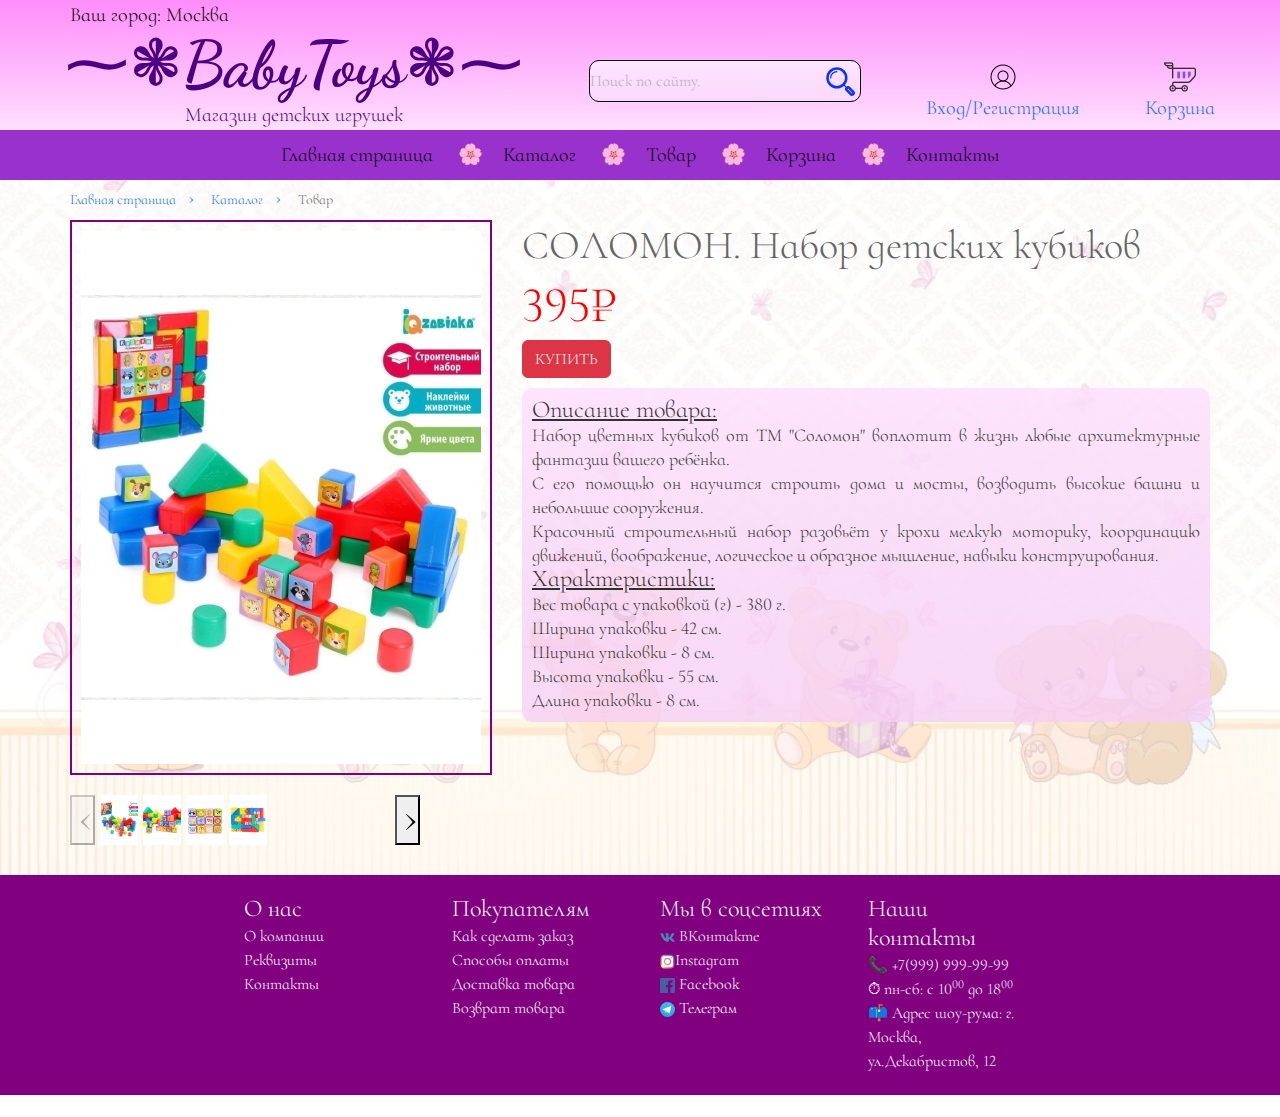
<file: Project2022/product2.html>
<!DOCTYPE html>
<html lang="ru">
    <head>
        <meta charset="utf-8">
        
        <meta name="viewport" content="width=device-width, initial-scale=1.0">
        
        <title>Карточка товара</title>
        
        <link rel="stylesheet" href="css/bootstrap.css">
        <link rel="stylesheet" href="css/style.css">
        
        <script defer src="js/jquery-3.6.1.min.js"></script>
        <script defer src="js/jquery-ui.min.js"></script>
        <script defer src="js/gallery.js"></script>
        <script defer src="js/lightbox.js"></script>
        <script defer src="js/main.js"></script>
    </head>
     <body>
        <header>
            <section class="container">
                <div id="city" title="Если ваш город определен неправильно, нажмите для выбора правильного города">Ваш город: <span>Москва</span></div>
            </section>
                <section class="container1">
                    <div class="name">
                        <h1>&#8275;&#10051;BabyToys&#10051;&#8275;</h1>
                        <p>Магазин детских игрушек</p>
                    </div>
                    <div class="search">
                        <form class="poisk" method="get">
                            <input class="text" type="search" placeholder="Поиск по сайту.">
                                <input type="submit" value name="search"><img src="images/search.svg" alt="search">
                        </form>
                    </div>
                    <div  class="user">
                     <a href="#">
                        <img src="images/user.png" alt="user" class="vkhod">
                            <br>Вход/Регистрация
                        </a>
                    </div>
                    <div class="basket">
                        <a href="order.html">
                            <img src="images/basket1.png" alt="basket"><br>Корзина
                        </a>
                    </div>
            </section>
            <section class="container2">
                <nav class="topmenu">
                    <a href="index.html"><span>Главная страница</span></a>
                    <a href="catalog.html"><span>Каталог</span></a>
                    <a href="product.html"><span>Товар</span></a>
                    <a href="order.html"><span>Корзина</span></a>
                    <a href="contacts.html"><span>Контакты</span></a>
                </nav>
            </section>
        </header>
        <main>
            <section class="container">
                <ul class="breadcrumbs" itemscope itemtype="https://schema.org/BreadcrumbList">
                    <li itemprop="itemListElement" itemscope itemtype="https://schema.org/ListItem">
                        <a href="index.html">
                            <span itemprop="name">Главная страница</span>
                        </a>
                        <meta itemprop="position" content="1">
                        <link itemprop="url" href="index.html">
                    </li>
                    
                    <li itemprop="itemListElement" itemscope itemtype="https://schema.org/ListItem">
                        <a href="catalog.html">
                            <span itemprop="name">Каталог</span>
                        </a>
                        <meta itemprop="position" content="2">
                        <link itemprop="url" href="catalog.html">
                    </li>
                    
                    <li itemprop="itemListElement" itemscope itemtype="https://schema.org/ListItem">
                        <span itemprop="name">Товар</span>
                        <meta itemprop="position" content="3">
                        <link itemprop="url" href="product.html">
                    </li>
                </ul>
            </section>
            
            <section class="container">
                <div class="product" data-product-id="12347" itemscope itemtype="https://schema.org/Product">
                    <div class="images">
                        <div class="bigimage">
                            <img src="images/catalog/kubiki.png" alt="Соломон. Набор детских кубиков" itemprop="image">
                        </div>
                        
                        <div class="gallery">
                            <div>
                                <div class="rail">
                                    <img src="images/catalog/mini_kubiki.png" alt="Соломон. Набор детских кубиков" itemprop="image">
                                    <img src="images/catalog/mini_kubiki1.png" alt="Соломон. Набор детских кубиков" itemprop="image">
                                    <img src="images/catalog/mini_kubiki2.png" alt="Соломон. Набор детских кубиков" itemprop="image">
                                    <img src="images/catalog/mini_kubiki3.png" alt="Соломон. Набор детских кубиков" itemprop="image">
                                </div>
                            </div>
                            <button type="button" class="gal_left disabled"><span>&#8249;</span></button>
                            <button type="button" class="gal_right"><span>&#8250;</span></button>
                        </div>
                    </div>
                    
                    <div class="offer">
                        <h1 itemprop="name">СОЛОМОН. Набор детских кубиков</h1>
                        <p class="price" itemprop="offers" itemscope itemtype="https://schema.org/Offer">
                            <span itemprop="price">395</span>
                            <meta itemprop="priceCurrency" content="RUB">
                        </p>
                        <button type="button" class="btn btn-danger btn-buy">КУПИТЬ</button>
                        <div class="desc">
                        <p itemprop="description"><u>Описание товара:</u></p>
                        <p>Набор цветных кубиков от ТМ "Соломон" воплотит в жизнь любые архитектурные фантазии вашего ребёнка.</p>
                        <p>С его помощью он научится строить дома и мосты, возводить высокие башни и небольшие сооружения.</p>
                        <p>Красочный строительный набор разовьёт у крохи мелкую моторику, координацию движений, воображение, логическое и образное мышление, навыки конструирования.</p>
                        <p itemprop="description"><u>Характеристики:</u></p>
                        <p>Вес товара с упаковкой (г) - 380 г.</p>
                        <p>Ширина упаковки - 42 см.</p>
                        <p>Ширина упаковки - 8 см.</p>
                        <p>Высота упаковки - 55 см.</p>
                        <p>Длина упаковки - 8 см.</p>
                        
                    </div>
                </div>
             </div>
            </section>
        </main>
       <footer>
            <div class="footer container">
                <nav class="footer2">
                    <h4>О нас</h4>
                        <ul>
                            <li><a href="#">О компании</a></li>
                            <li><a href="#">Реквизиты</a></li>
                            <li><a href="contacts.html">Контакты</a></li>
                        </ul>
                    </nav>
                <nav class="footer2">
                    <h4>Покупателям</h4>
                    <ul>
                        <li><a href="#">Как сделать заказ</a></li>
                        <li><a href="#">Способы оплаты</a></li>
                        <li><a href="#">Доставка товара</a></li>
                        <li><a href="#">Возврат товара</a></li>
                    </ul>                    
                </nav>
                <nav class="footer2">
                    <h4>Мы в соцсетиях</h4>
                    <ul>
                        <li><a href="#"><img src="images/vk.svg" alt="vk" class="set"> ВКонтакте</a></li>
                        <li><a href="#"><img src="images/instagram.svg" alt="instagram" class="set">Instagram</a></li>
                        <li><a href="#"><img src="images/facebook.svg" alt="facebook" class="set"> Facebook</a></li>
                        <li><a href="#"><img src="images/telegram.svg" alt="telegram" class="set"> Телеграм</a></li>
                    </ul>
                </nav>
                <div class="footer2">
                <h4>Наши контакты</h4>
                    <div>&#128222; +7(999) 999-99-99</div>
                    <div>&#9201; пн-сб: с 10<sup>00</sup> до 18<sup>00</sup></div>
                    <div>&#128235; Адрес шоу-рума: г. Москва, ул.Декабристов, 12</div> 
                </div>
            </div>
            </div>
            <div class="copy">Copyright &#169; GalElena 2022</div>
        </footer>
    </body>
</html>
</file>
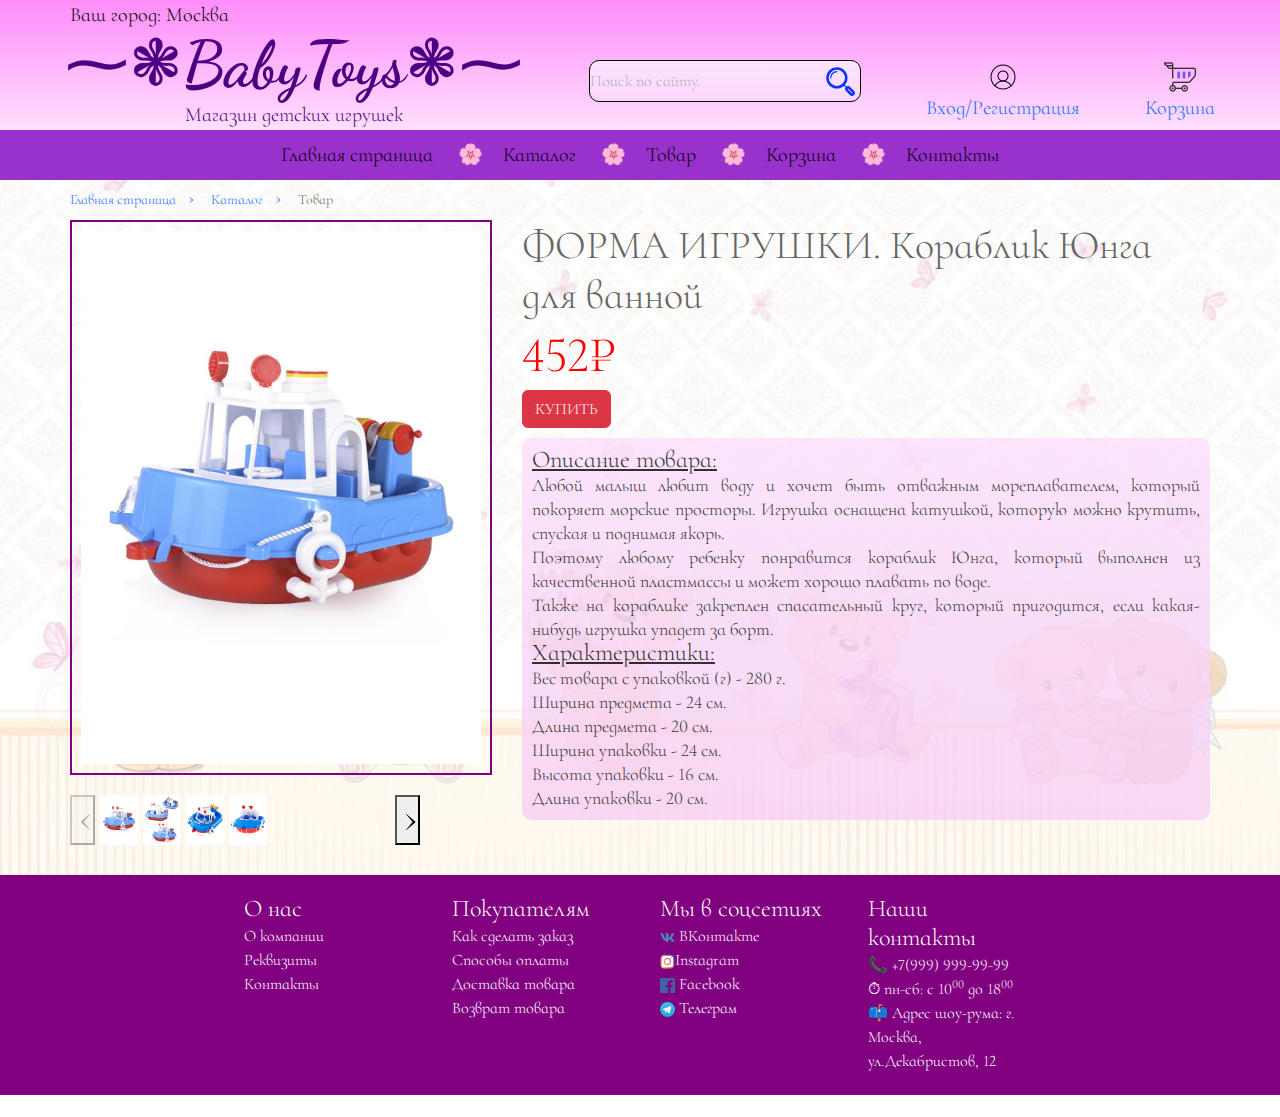
<file: Project2022/product3.html>
<!DOCTYPE html>
<html lang="ru">
    <head>
        <meta charset="utf-8">
        
        <meta name="viewport" content="width=device-width, initial-scale=1.0">
        
        <title>Карточка товара</title>
        
        <link rel="stylesheet" href="css/bootstrap.css">
        <link rel="stylesheet" href="css/style.css">
        
        <script defer src="js/jquery-3.6.1.min.js"></script>
        <script defer src="js/jquery-ui.min.js"></script>
        <script defer src="js/gallery.js"></script>
        <script defer src="js/lightbox.js"></script>
        <script defer src="js/main.js"></script>
    </head>
     <body>
        <header>
            <section class="container">
                <div id="city" title="Если ваш город определен неправильно, нажмите для выбора правильного города">Ваш город: <span>Москва</span></div>
            </section>
                <section class="container1">
                    <div class="name">
                        <h1>&#8275;&#10051;BabyToys&#10051;&#8275;</h1>
                        <p>Магазин детских игрушек</p>
                    </div>
                    <div class="search">
                        <form class="poisk" method="get">
                            <input class="text" type="search" placeholder="Поиск по сайту.">
                                <input type="submit" value name="search"><img src="images/search.svg" alt="search">
                        </form>
                    </div>
                    <div  class="user">
                     <a href="#">
                        <img src="images/user.png" alt="user" class="vkhod">
                            <br>Вход/Регистрация
                        </a>
                    </div>
                    <div class="basket">
                        <a href="order.html">
                            <img src="images/basket1.png" alt="basket"><br>Корзина
                        </a>
                    </div>
            </section>
            <section class="container2">
                <nav class="topmenu">
                    <a href="index.html"><span>Главная страница</span></a>
                    <a href="catalog.html"><span>Каталог</span></a>
                    <a href="product.html"><span>Товар</span></a>
                    <a href="order.html"><span>Корзина</span></a>
                    <a href="contacts.html"><span>Контакты</span></a>
                </nav>
            </section>
        </header>
        <main>
            <section class="container">
                <ul class="breadcrumbs" itemscope itemtype="https://schema.org/BreadcrumbList">
                    <li itemprop="itemListElement" itemscope itemtype="https://schema.org/ListItem">
                        <a href="index.html">
                            <span itemprop="name">Главная страница</span>
                        </a>
                        <meta itemprop="position" content="1">
                        <link itemprop="url" href="index.html">
                    </li>
                    
                    <li itemprop="itemListElement" itemscope itemtype="https://schema.org/ListItem">
                        <a href="catalog.html">
                            <span itemprop="name">Каталог</span>
                        </a>
                        <meta itemprop="position" content="2">
                        <link itemprop="url" href="catalog.html">
                    </li>
                    
                    <li itemprop="itemListElement" itemscope itemtype="https://schema.org/ListItem">
                        <span itemprop="name">Товар</span>
                        <meta itemprop="position" content="3">
                        <link itemprop="url" href="product.html">
                    </li>
                </ul>
            </section>
            
            <section class="container">
                <div class="product" data-product-id="12348" itemscope itemtype="https://schema.org/Product">
                    <div class="images">
                        <div class="bigimage">
                            <img src="images/catalog/lodki.png" alt="ФОРМА ИГРУШКИ. Кораблик Юнга для ванной" itemprop="image">
                        </div>
                        
                        <div class="gallery">
                            <div>
                                <div class="rail">
                                    <img src="images/catalog/mini_lodki.png" alt="ФОРМА ИГРУШКИ Кораблик Юнга для ванной" itemprop="image">
                                    <img src="images/catalog/mini_lodki1.png" alt="ФОРМА ИГРУШКИ Кораблик Юнга для ванной" itemprop="image">
                                    <img src="images/catalog/mini_lodki2.png" alt="ФОРМА ИГРУШКИ Кораблик Юнга для ванной" itemprop="image">
                                    <img src="images/catalog/mini_lodki3.png" alt="ФОРМА ИГРУШКИ Кораблик Юнга для ванной" itemprop="image">
                                </div>
                            </div>
                            <button type="button" class="gal_left disabled"><span>&#8249;</span></button>
                            <button type="button" class="gal_right"><span>&#8250;</span></button>
                        </div>
                    </div>
                    
                    <div class="offer">
                        <h1 itemprop="name">ФОРМА ИГРУШКИ. Кораблик Юнга для ванной</h1>
                        <p class="price" itemprop="offers" itemscope itemtype="https://schema.org/Offer">
                            <span itemprop="price">452</span>
                            <meta itemprop="priceCurrency" content="RUB">
                        </p>
                        <button type="button" class="btn btn-danger btn-buy">КУПИТЬ</button>
                        <div class="desc">
                        <p itemprop="description"><u>Описание товара:</u></p>
                        <p>Любой малыш любит воду и хочет быть отважным мореплавателем, который покоряет морские просторы.  Игрушка оснащена катушкой, которую можно крутить, спуская и поднимая якорь.</p>
                        <p>Поэтому любому ребенку понравится кораблик Юнга, который выполнен из качественной пластмассы и может хорошо плавать по воде.</p>
                        <p>Также на кораблике закреплен спасательный круг, который пригодится, если какая-нибудь игрушка упадет за борт.</p>
                        <p itemprop="description"><u>Характеристики:</u></p>
                        <p>Вес товара с упаковкой (г) - 280 г.</p>
                        <p>Ширина предмета - 24 см.</p>
                        <p>Длина предмета - 20 см.</p>
                        <p>Ширина упаковки - 24 см.</p>
                        <p>Высота упаковки - 16 см.</p>
                        <p>Длина упаковки - 20 см.</p>
                     </div>
                </div>
             </div>
            </section>
        </main>
        <footer>
            <div class="footer container">
                <nav class="footer2">
                    <h4>О нас</h4>
                        <ul>
                            <li><a href="#">О компании</a></li>
                            <li><a href="#">Реквизиты</a></li>
                            <li><a href="contacts.html">Контакты</a></li>
                        </ul>
                    </nav>
                <nav class="footer2">
                    <h4>Покупателям</h4>
                    <ul>
                        <li><a href="#">Как сделать заказ</a></li>
                        <li><a href="#">Способы оплаты</a></li>
                        <li><a href="#">Доставка товара</a></li>
                        <li><a href="#">Возврат товара</a></li>
                    </ul>                    
                </nav>
                <nav class="footer2">
                    <h4>Мы в соцсетиях</h4>
                    <ul>
                        <li><a href="#"><img src="images/vk.svg" alt="vk" class="set"> ВКонтакте</a></li>
                        <li><a href="#"><img src="images/instagram.svg" alt="instagram" class="set">Instagram</a></li>
                        <li><a href="#"><img src="images/facebook.svg" alt="facebook" class="set"> Facebook</a></li>
                        <li><a href="#"><img src="images/telegram.svg" alt="telegram" class="set"> Телеграм</a></li>
                    </ul>
                </nav>
                <div class="footer2">
                <h4>Наши контакты</h4>
                    <div>&#128222; +7(999) 999-99-99</div>
                    <div>&#9201; пн-сб: с 10<sup>00</sup> до 18<sup>00</sup></div>
                    <div>&#128235; Адрес шоу-рума: г. Москва, ул.Декабристов, 12</div> 
                </div>
            </div>
            </div>
            <div class="copy">Copyright &#169; GalElena 2022</div>
        </footer>
    </body>
</html>
</file>
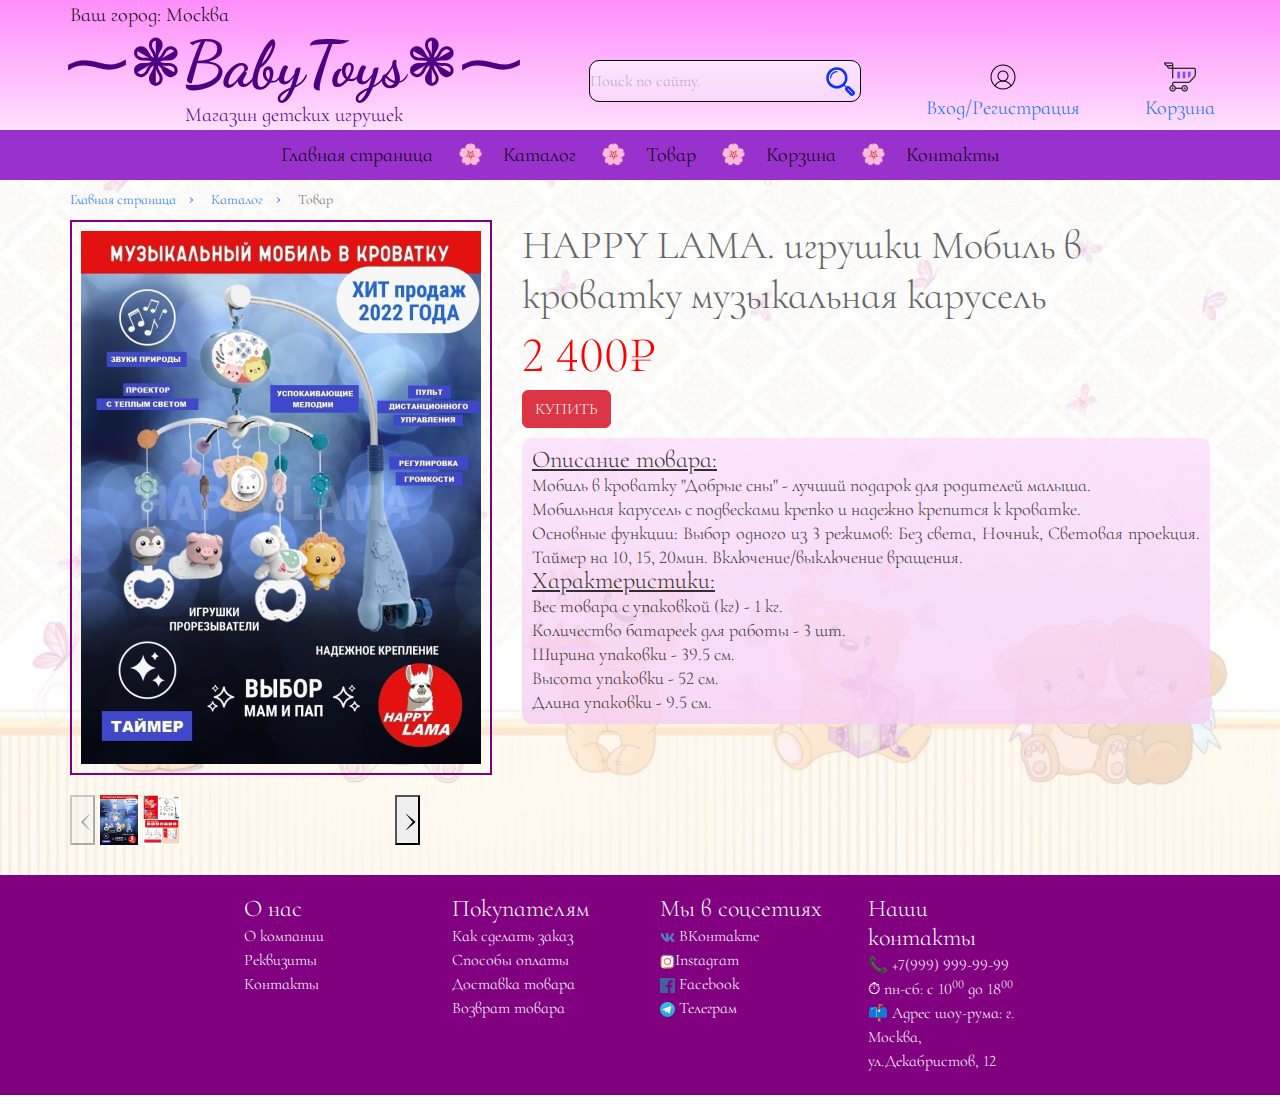
<file: Project2022/product4.html>
<!DOCTYPE html>
<html lang="ru">
    <head>
        <meta charset="utf-8">
        
        <meta name="viewport" content="width=device-width, initial-scale=1.0">
        
        <title>Карточка товара</title>
        
        <link rel="stylesheet" href="css/bootstrap.css">
        <link rel="stylesheet" href="css/style.css">
        
        <script defer src="js/jquery-3.6.1.min.js"></script>
        <script defer src="js/jquery-ui.min.js"></script>
        <script defer src="js/gallery.js"></script>
        <script defer src="js/lightbox.js"></script>
        <script defer src="js/main.js"></script>
    </head>
     <body>
        <header>
            <section class="container">
                <div id="city" title="Если ваш город определен неправильно, нажмите для выбора правильного города">Ваш город: <span>Москва</span></div>
            </section>
                <section class="container1">
                    <div class="name">
                        <h1>&#8275;&#10051;BabyToys&#10051;&#8275;</h1>
                        <p>Магазин детских игрушек</p>
                    </div>
                    <div class="search">
                        <form class="poisk" method="get">
                            <input class="text" type="search" placeholder="Поиск по сайту.">
                                <input type="submit" value name="search"><img src="images/search.svg" alt="search">
                        </form>
                    </div>
                    <div  class="user">
                     <a href="#">
                        <img src="images/user.png" alt="user" class="vkhod">
                            <br>Вход/Регистрация
                        </a>
                    </div>
                    <div class="basket">
                        <a href="order.html">
                            <img src="images/basket1.png" alt="basket"><br>Корзина
                        </a>
                    </div>
            </section>
            <section class="container2">
                <nav class="topmenu">
                    <a href="index.html"><span>Главная страница</span></a>
                    <a href="catalog.html"><span>Каталог</span></a>
                    <a href="product.html"><span>Товар</span></a>
                    <a href="order.html"><span>Корзина</span></a>
                    <a href="contacts.html"><span>Контакты</span></a>
                </nav>
            </section>
        </header>
        <main>
            <section class="container">
                <ul class="breadcrumbs" itemscope itemtype="https://schema.org/BreadcrumbList">
                    <li itemprop="itemListElement" itemscope itemtype="https://schema.org/ListItem">
                        <a href="index.html">
                            <span itemprop="name">Главная страница</span>
                        </a>
                        <meta itemprop="position" content="1">
                        <link itemprop="url" href="index.html">
                    </li>
                    
                    <li itemprop="itemListElement" itemscope itemtype="https://schema.org/ListItem">
                        <a href="catalog.html">
                            <span itemprop="name">Каталог</span>
                        </a>
                        <meta itemprop="position" content="2">
                        <link itemprop="url" href="catalog.html">
                    </li>
                    
                    <li itemprop="itemListElement" itemscope itemtype="https://schema.org/ListItem">
                        <span itemprop="name">Товар</span>
                        <meta itemprop="position" content="3">
                        <link itemprop="url" href="product.html">
                    </li>
                </ul>
            </section>
            
            <section class="container">
                <div class="product" data-product-id="12349" itemscope itemtype="https://schema.org/Product">
                    <div class="images">
                        <div class="bigimage">
                            <img src="images/catalog/mobil.png" alt="HAPPY LAMA. игрушки Мобиль в кроватку музыкальная карусель" itemprop="image">
                        </div>
                        
                        <div class="gallery">
                            <div>
                                <div class="rail">
                                    <img src="images/catalog/mini_mobil.png" alt="HAPPY LAMA. игрушки Мобиль в кроватку музыкальная карусель" itemprop="image">
                                    <img src="images/catalog/mini_mobil1.png" alt="HAPPY LAMA. игрушки Мобиль в кроватку музыкальная карусель" itemprop="image">
                                </div>
                            </div>
                            <button type="button" class="gal_left disabled"><span>&#8249;</span></button>
                            <button type="button" class="gal_right"><span>&#8250;</span></button>
                        </div>
                    </div>
                    
                    <div class="offer">
                        <h1 itemprop="name">HAPPY LAMA. игрушки Мобиль в кроватку музыкальная карусель</h1>
                        <p class="price" itemprop="offers" itemscope itemtype="https://schema.org/Offer">
                            <span itemprop="price">2 400</span>
                            <meta itemprop="priceCurrency" content="RUB">
                        </p>
                        <button type="button" class="btn btn-danger btn-buy">КУПИТЬ</button>
                        <div class="desc">
                        <p itemprop="description"><u>Описание товара:</u></p>
                        <p>Мобиль в кроватку "Добрые сны" - лучший подарок для родителей малыша.</p>
                        <p>Мобильная карусель с подвесками крепко и надежно крепится к кроватке.</p>
                        <p>Основные функции: Выбор одного из 3 режимов: Без света, Ночник, Световая проекция. Таймер на 10, 15, 20мин. Включение/выключение вращения.</p>
                        <p itemprop="description"><u>Характеристики:</u></p>
                        <p>Вес товара с упаковкой (кг) - 1 кг.</p>
                        <p>Количество батареек для работы - 3 шт.</p>
                        <p>Ширина упаковки - 39.5 см.</p>
                        <p>Высота упаковки - 52 см.</p>
                        <p>Длина упаковки - 9.5 см.</p>
                    </div>
                </div>
             </div>
            </section>
        </main>
       <footer>
            <div class="footer container">
                <nav class="footer2">
                    <h4>О нас</h4>
                        <ul>
                            <li><a href="#">О компании</a></li>
                            <li><a href="#">Реквизиты</a></li>
                            <li><a href="contacts.html">Контакты</a></li>
                        </ul>
                    </nav>
                <nav class="footer2">
                    <h4>Покупателям</h4>
                    <ul>
                        <li><a href="#">Как сделать заказ</a></li>
                        <li><a href="#">Способы оплаты</a></li>
                        <li><a href="#">Доставка товара</a></li>
                        <li><a href="#">Возврат товара</a></li>
                    </ul>                    
                </nav>
                <nav class="footer2">
                    <h4>Мы в соцсетиях</h4>
                    <ul>
                        <li><a href="#"><img src="images/vk.svg" alt="vk" class="set"> ВКонтакте</a></li>
                        <li><a href="#"><img src="images/instagram.svg" alt="instagram" class="set">Instagram</a></li>
                        <li><a href="#"><img src="images/facebook.svg" alt="facebook" class="set"> Facebook</a></li>
                        <li><a href="#"><img src="images/telegram.svg" alt="telegram" class="set"> Телеграм</a></li>
                    </ul>
                </nav>
                <div class="footer2">
                <h4>Наши контакты</h4>
                    <div>&#128222; +7(999) 999-99-99</div>
                    <div>&#9201; пн-сб: с 10<sup>00</sup> до 18<sup>00</sup></div>
                    <div>&#128235; Адрес шоу-рума: г. Москва, ул.Декабристов, 12</div> 
                </div>
            </div>
            </div>
            <div class="copy">Copyright &#169; GalElena 2022</div>
        </footer>
    </body>
</html>
</file>
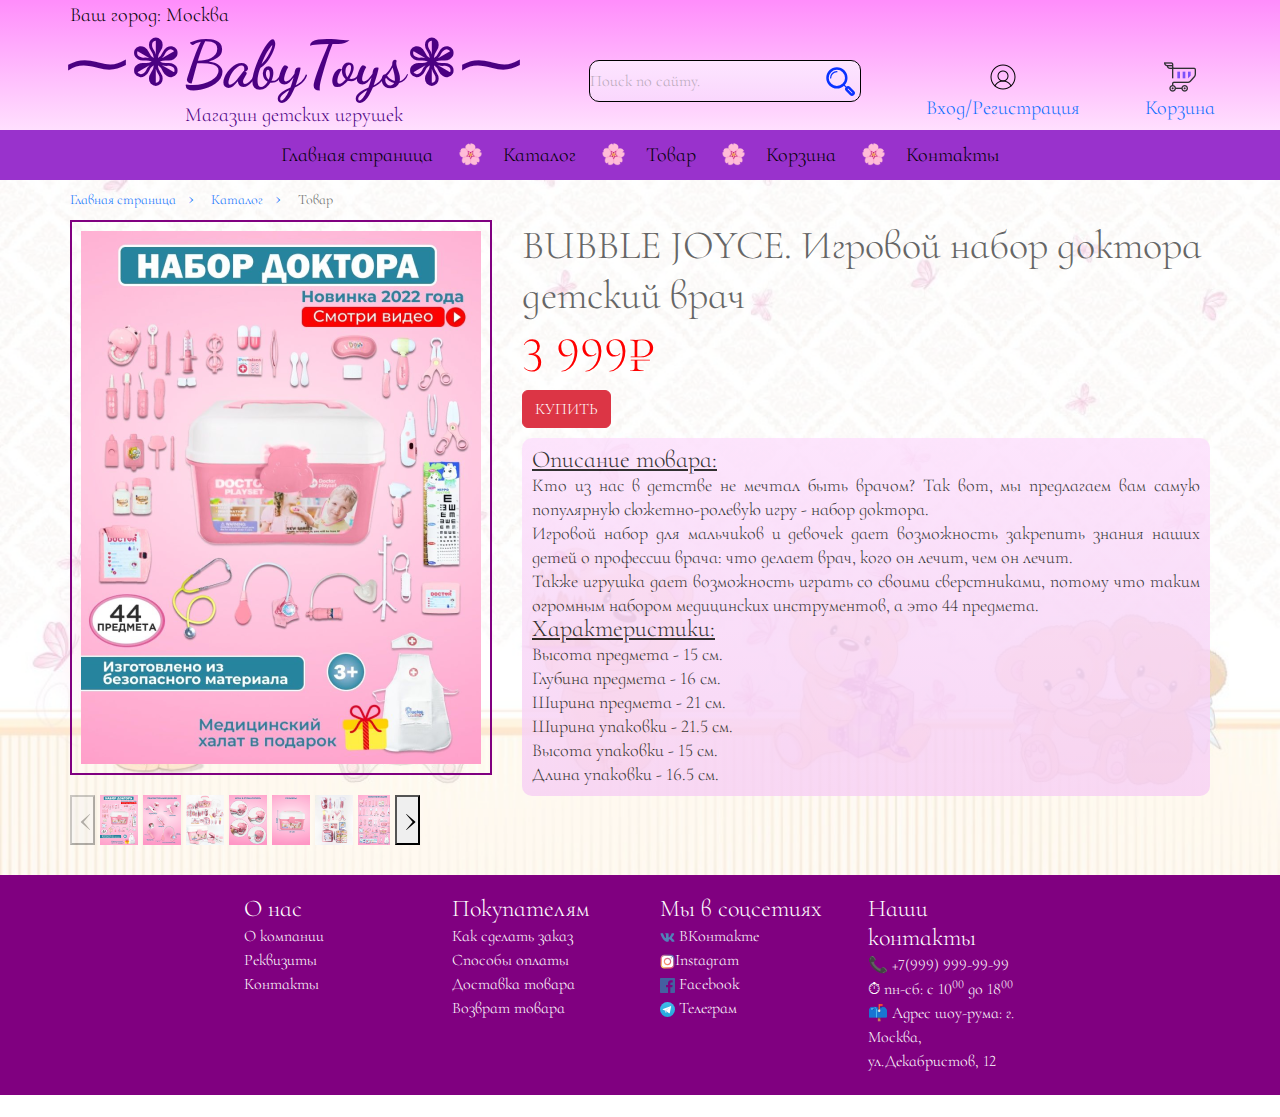
<file: Project2022/product5.html>
<!DOCTYPE html>
<html lang="ru">
    <head>
        <meta charset="utf-8">
        
        <meta name="viewport" content="width=device-width, initial-scale=1.0">
        
        <title>Карточка товара</title>
        
        <link rel="stylesheet" href="css/bootstrap.css">
        <link rel="stylesheet" href="css/style.css">
        
        <script defer src="js/jquery-3.6.1.min.js"></script>
        <script defer src="js/jquery-ui.min.js"></script>
        <script defer src="js/gallery.js"></script>
        <script defer src="js/lightbox.js"></script>
        <script defer src="js/main.js"></script>
    </head>
     <body>
        <header>
            <section class="container">
                <div id="city" title="Если ваш город определен неправильно, нажмите для выбора правильного города">Ваш город: <span>Москва</span></div>
            </section>
                <section class="container1">
                    <div class="name">
                        <h1>&#8275;&#10051;BabyToys&#10051;&#8275;</h1>
                        <p>Магазин детских игрушек</p>
                    </div>
                    <div class="search">
                        <form class="poisk" method="get">
                            <input class="text" type="search" placeholder="Поиск по сайту.">
                                <input type="submit" value name="search"><img src="images/search.svg" alt="search">
                        </form>
                    </div>
                    <div  class="user">
                     <a href="#">
                        <img src="images/user.png" alt="user" class="vkhod">
                            <br>Вход/Регистрация
                        </a>
                    </div>
                    <div class="basket">
                        <a href="order.html">
                            <img src="images/basket1.png" alt="basket"><br>Корзина
                        </a>
                    </div>
            </section>
            <section class="container2">
                <nav class="topmenu">
                    <a href="index.html"><span>Главная страница</span></a>
                    <a href="catalog.html"><span>Каталог</span></a>
                    <a href="product.html"><span>Товар</span></a>
                    <a href="order.html"><span>Корзина</span></a>
                    <a href="contacts.html"><span>Контакты</span></a>
                </nav>
            </section>
        </header>
        <main>
            <section class="container">
                <ul class="breadcrumbs" itemscope itemtype="https://schema.org/BreadcrumbList">
                    <li itemprop="itemListElement" itemscope itemtype="https://schema.org/ListItem">
                        <a href="index.html">
                            <span itemprop="name">Главная страница</span>
                        </a>
                        <meta itemprop="position" content="1">
                        <link itemprop="url" href="index.html">
                    </li>
                    
                    <li itemprop="itemListElement" itemscope itemtype="https://schema.org/ListItem">
                        <a href="catalog.html">
                            <span itemprop="name">Каталог</span>
                        </a>
                        <meta itemprop="position" content="2">
                        <link itemprop="url" href="catalog.html">
                    </li>
                    
                    <li itemprop="itemListElement" itemscope itemtype="https://schema.org/ListItem">
                        <span itemprop="name">Товар</span>
                        <meta itemprop="position" content="3">
                        <link itemprop="url" href="product.html">
                    </li>
                </ul>
            </section>
            
            <section class="container">
                <div class="product" data-product-id="12350" itemscope itemtype="https://schema.org/Product">
                    <div class="images">
                        <div class="bigimage">
                            <img src="images/catalog/nabor.png" alt="BUBBLE JOYCE. Игровой набор доктора детский врач" itemprop="image">
                        </div>
                        
                        <div class="gallery">
                            <div>
                                <div class="rail">
                                    <img src="images/catalog/mini_nabor.png" alt="BUBBLE JOYCE. Игровой набор доктора детский врач" itemprop="image">
                                    <img src="images/catalog/mini_nabor1.png" alt="BUBBLE JOYCE. Игровой набор доктора детский врач" itemprop="image">
                                    <img src="images/catalog/mini_nabor2.png" alt="BUBBLE JOYCE. Игровой набор доктора детский врач" itemprop="image">
                                    <img src="images/catalog/mini_nabor3.png" alt="BUBBLE JOYCE. Игровой набор доктора детский врач" itemprop="image">
                                    <img src="images/catalog/mini_nabor4.png" alt="BUBBLE JOYCE. Игровой набор доктора детский врач" itemprop="image">
                                    <img src="images/catalog/mini_nabor5.png" alt="BUBBLE JOYCE. Игровой набор доктора детский врач" itemprop="image">
                                    <img src="images/catalog/mini_nabor6.png" alt="BUBBLE JOYCE. Игровой набор доктора детский врач" itemprop="image">
                                    <img src="images/catalog/mini_nabor7.png" alt="BUBBLE JOYCE. Игровой набор доктора детский врач" itemprop="image">
                                </div>
                            </div>
                            <button type="button" class="gal_left disabled"><span>&#8249;</span></button>
                            <button type="button" class="gal_right"><span>&#8250;</span></button>
                        </div>
                    </div>
                    
                    <div class="offer">
                        <h1 itemprop="name">BUBBLE JOYCE. Игровой набор доктора детский врач</h1>
                        <p class="price" itemprop="offers" itemscope itemtype="https://schema.org/Offer">
                            <span itemprop="price">3 999</span>
                            <meta itemprop="priceCurrency" content="RUB">
                        </p>
                        <button type="button" class="btn btn-danger btn-buy">КУПИТЬ</button>
                        <div class="desc">
                        <p itemprop="description"><u>Описание товара:</u></p>
                        <p>Кто из нас в детстве не мечтал быть врачом? Так вот, мы предлагаем вам самую популярную сюжетно-ролевую игру - набор доктора. </p>
                        <p>Игровой набор для мальчиков и девочек дает возможность закрепить знания наших детей о профессии врача: что делает врач, кого он лечит, чем он лечит.</p>
                        <p>Также игрушка дает возможность играть со своими сверстниками, потому что таким огромным набором медицинских инструментов, а это 44 предмета.</p>
                        <p itemprop="description"><u>Характеристики:</u></p>
                        <p>Высота предмета - 15 см.</p>
                        <p>Глубина предмета - 16 см.</p>
                        <p>Ширина предмета - 21 см.</p>
                        <p>Ширина упаковки - 21.5 см.</p>
                        <p>Высота упаковки - 15 см.</p>
                        <p>Длина упаковки - 16.5 см.</p>
                    </div>
                </div>
             </div>
            </section>
        </main>
        <footer>
            <div class="footer container">
                <nav class="footer2">
                    <h4>О нас</h4>
                        <ul>
                            <li><a href="#">О компании</a></li>
                            <li><a href="#">Реквизиты</a></li>
                            <li><a href="contacts.html">Контакты</a></li>
                        </ul>
                    </nav>
                <nav class="footer2">
                    <h4>Покупателям</h4>
                    <ul>
                        <li><a href="#">Как сделать заказ</a></li>
                        <li><a href="#">Способы оплаты</a></li>
                        <li><a href="#">Доставка товара</a></li>
                        <li><a href="#">Возврат товара</a></li>
                    </ul>                    
                </nav>
                <nav class="footer2">
                    <h4>Мы в соцсетиях</h4>
                    <ul>
                        <li><a href="#"><img src="images/vk.svg" alt="vk" class="set"> ВКонтакте</a></li>
                        <li><a href="#"><img src="images/instagram.svg" alt="instagram" class="set">Instagram</a></li>
                        <li><a href="#"><img src="images/facebook.svg" alt="facebook" class="set"> Facebook</a></li>
                        <li><a href="#"><img src="images/telegram.svg" alt="telegram" class="set"> Телеграм</a></li>
                    </ul>
                </nav>
                <div class="footer2">
                <h4>Наши контакты</h4>
                    <div>&#128222; +7(999) 999-99-99</div>
                    <div>&#9201; пн-сб: с 10<sup>00</sup> до 18<sup>00</sup></div>
                    <div>&#128235; Адрес шоу-рума: г. Москва, ул.Декабристов, 12</div> 
                </div>
            </div>
            </div>
            <div class="copy">Copyright &#169; GalElena 2022</div>
        </footer>
    </body>
</html>
</file>
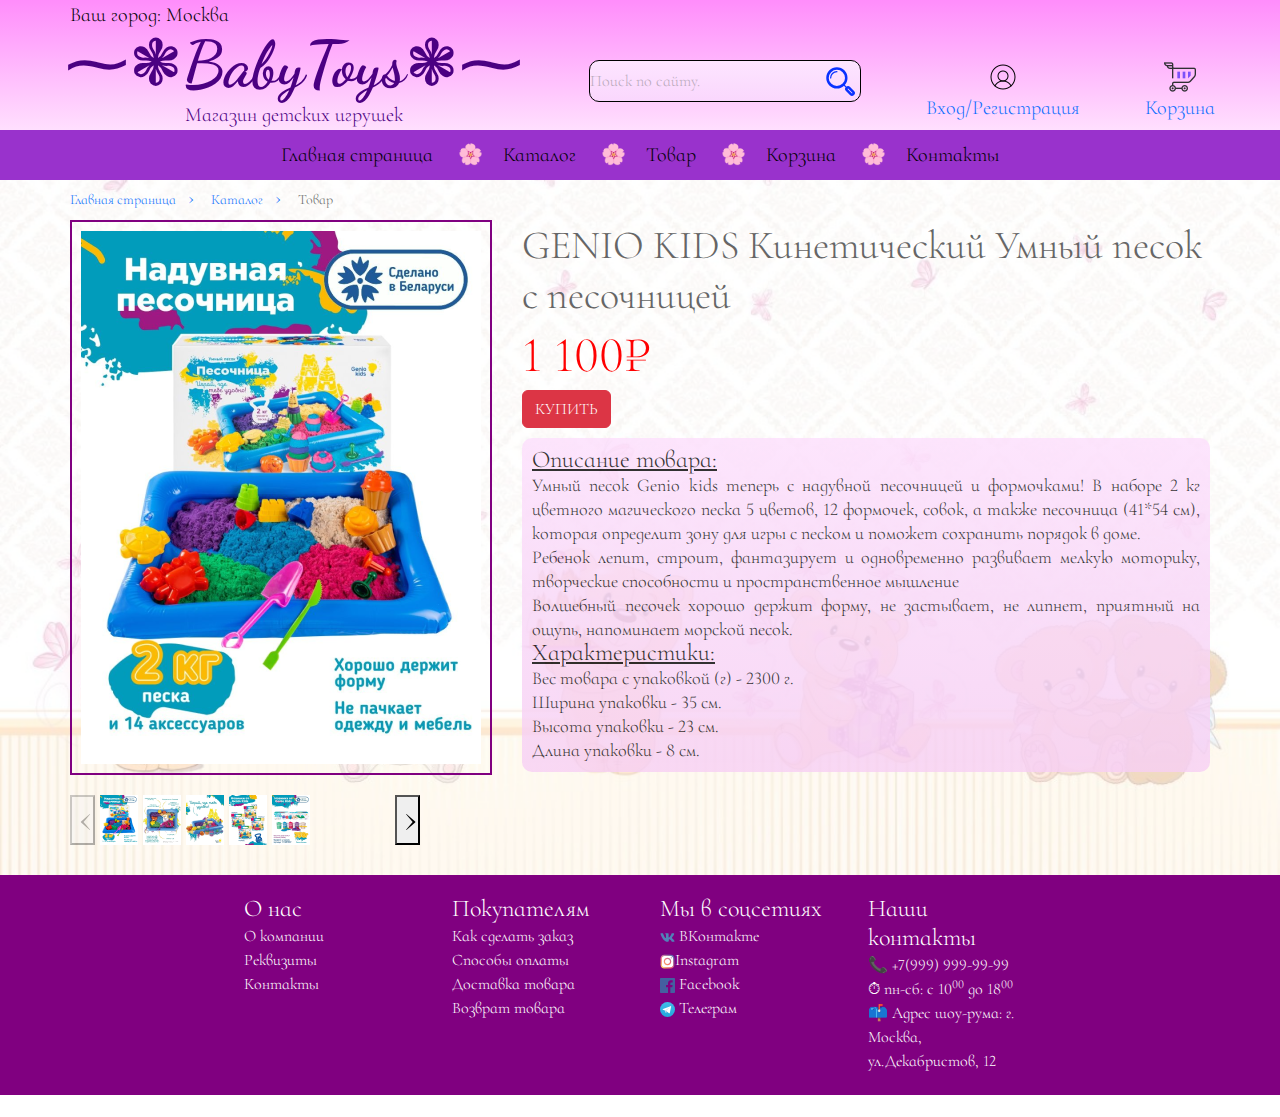
<file: Project2022/product6.html>
<!DOCTYPE html>
<html lang="ru">
    <head>
        <meta charset="utf-8">
        
        <meta name="viewport" content="width=device-width, initial-scale=1.0">
        
        <title>Карточка товара</title>
        
        <link rel="stylesheet" href="css/bootstrap.css">
        <link rel="stylesheet" href="css/style.css">
        
        <script defer src="js/jquery-3.6.1.min.js"></script>
        <script defer src="js/jquery-ui.min.js"></script>
        <script defer src="js/gallery.js"></script>
        <script defer src="js/lightbox.js"></script>
        <script defer src="js/main.js"></script>
    </head>
     <body>
        <header>
            <section class="container">
                <div id="city" title="Если ваш город определен неправильно, нажмите для выбора правильного города">Ваш город: <span>Москва</span></div>
            </section>
                <section class="container1">
                    <div class="name">
                        <h1>&#8275;&#10051;BabyToys&#10051;&#8275;</h1>
                        <p>Магазин детских игрушек</p>
                    </div>
                    <div class="search">
                        <form class="poisk" method="get">
                            <input class="text" type="search" placeholder="Поиск по сайту.">
                                <input type="submit" value name="search"><img src="images/search.svg" alt="search">
                        </form>
                    </div>
                    <div  class="user">
                     <a href="#">
                        <img src="images/user.png" alt="user" class="vkhod">
                            <br>Вход/Регистрация
                        </a>
                    </div>
                    <div class="basket">
                        <a href="order.html">
                            <img src="images/basket1.png" alt="basket"><br>Корзина
                        </a>
                    </div>
            </section>
            <section class="container2">
                <nav class="topmenu">
                    <a href="index.html"><span>Главная страница</span></a>
                    <a href="catalog.html"><span>Каталог</span></a>
                    <a href="product.html"><span>Товар</span></a>
                    <a href="order.html"><span>Корзина</span></a>
                    <a href="contacts.html"><span>Контакты</span></a>
                </nav>
            </section>
        </header>
        <main>
            <section class="container">
                <ul class="breadcrumbs" itemscope itemtype="https://schema.org/BreadcrumbList">
                    <li itemprop="itemListElement" itemscope itemtype="https://schema.org/ListItem">
                        <a href="index.html">
                            <span itemprop="name">Главная страница</span>
                        </a>
                        <meta itemprop="position" content="1">
                        <link itemprop="url" href="index.html">
                    </li>
                    
                    <li itemprop="itemListElement" itemscope itemtype="https://schema.org/ListItem">
                        <a href="catalog.html">
                            <span itemprop="name">Каталог</span>
                        </a>
                        <meta itemprop="position" content="2">
                        <link itemprop="url" href="catalog.html">
                    </li>
                    
                    <li itemprop="itemListElement" itemscope itemtype="https://schema.org/ListItem">
                        <span itemprop="name">Товар</span>
                        <meta itemprop="position" content="3">
                        <link itemprop="url" href="product.html">
                    </li>
                </ul>
            </section>
            
            <section class="container">
                <div class="product" data-product-id="12351" itemscope itemtype="https://schema.org/Product">
                    <div class="images">
                        <div class="bigimage">
                            <img src="images/catalog/pesok.png" alt="GENIO KIDS. Кинетический Умный песок с песочницей" itemprop="image">
                        </div>
                        
                        <div class="gallery">
                            <div>
                                <div class="rail">
                                    <img src="images/catalog/mini_pesok.png" alt="GENIO KIDS. Кинетический Умный песок с песочницей" itemprop="image">
                                    <img src="images/catalog/mini_pesok1.png" alt="GENIO KIDS. Кинетический Умный песок с песочницей" itemprop="image">
                                    <img src="images/catalog/mini_pesok2.png" alt="GENIO KIDS. Кинетический Умный песок с песочницей" itemprop="image">
                                    <img src="images/catalog/mini_pesok3.png" alt="GENIO KIDS. Кинетический Умный песок с песочницей" itemprop="image">
                                    <img src="images/catalog/mini_pesok4.png" alt="GENIO KIDS. Кинетический Умный песок с песочницей" itemprop="image">
                                </div>
                            </div>
                            <button type="button" class="gal_left disabled"><span>&#8249;</span></button>
                            <button type="button" class="gal_right"><span>&#8250;</span></button>
                        </div>
                    </div>
                    
                    <div class="offer">
                        <h1 itemprop="name">GENIO KIDS Кинетический Умный песок с песочницей</h1>
                        <p class="price" itemprop="offers" itemscope itemtype="https://schema.org/Offer">
                            <span itemprop="price">1 100</span>
                            <meta itemprop="priceCurrency" content="RUB">
                        </p>
                        <button type="button" class="btn btn-danger btn-buy">КУПИТЬ</button>
                        <div class="desc">
                        <p itemprop="description"><u>Описание товара:</u></p>
                        <p>Умный песок Genio kids теперь с надувной песочницей и формочками! В наборе 2 кг цветного магического песка 5 цветов, 12 формочек, совок, а также песочница (41*54 см), которая определит зону для игры с песком и поможет сохранить порядок в доме.</p>
                        <p>Ребенок лепит, строит, фантазирует и одновременно развивает мелкую моторику, творческие способности и пространственное мышление</p>
                        <p>Волшебный песочек хорошо держит форму, не застывает, не липнет, приятный на ощупь, напоминает морской песок.</p>
                        <p itemprop="description"><u>Характеристики:</u></p>
                        <p>Вес товара с упаковкой (г) - 2300 г.</p>
                        <p>Ширина упаковки - 35 см.</p>
                        <p>Высота упаковки - 23 см.</p>
                        <p>Длина упаковки - 8 см.</p>
                    </div>
                </div>
             </div>
            </section>
        </main>
        <footer>
            <div class="footer container">
                <nav class="footer2">
                    <h4>О нас</h4>
                        <ul>
                            <li><a href="#">О компании</a></li>
                            <li><a href="#">Реквизиты</a></li>
                            <li><a href="contacts.html">Контакты</a></li>
                        </ul>
                    </nav>
                <nav class="footer2">
                    <h4>Покупателям</h4>
                    <ul>
                        <li><a href="#">Как сделать заказ</a></li>
                        <li><a href="#">Способы оплаты</a></li>
                        <li><a href="#">Доставка товара</a></li>
                        <li><a href="#">Возврат товара</a></li>
                    </ul>                    
                </nav>
                <nav class="footer2">
                    <h4>Мы в соцсетиях</h4>
                    <ul>
                        <li><a href="#"><img src="images/vk.svg" alt="vk" class="set"> ВКонтакте</a></li>
                        <li><a href="#"><img src="images/instagram.svg" alt="instagram" class="set">Instagram</a></li>
                        <li><a href="#"><img src="images/facebook.svg" alt="facebook" class="set"> Facebook</a></li>
                        <li><a href="#"><img src="images/telegram.svg" alt="telegram" class="set"> Телеграм</a></li>
                    </ul>
                </nav>
                <div class="footer2">
                <h4>Наши контакты</h4>
                    <div>&#128222; +7(999) 999-99-99</div>
                    <div>&#9201; пн-сб: с 10<sup>00</sup> до 18<sup>00</sup></div>
                    <div>&#128235; Адрес шоу-рума: г. Москва, ул.Декабристов, 12</div> 
                </div>
            </div>
            </div>
            <div class="copy">Copyright &#169; GalElena 2022</div>
        </footer>
    </body>
</html>
</file>
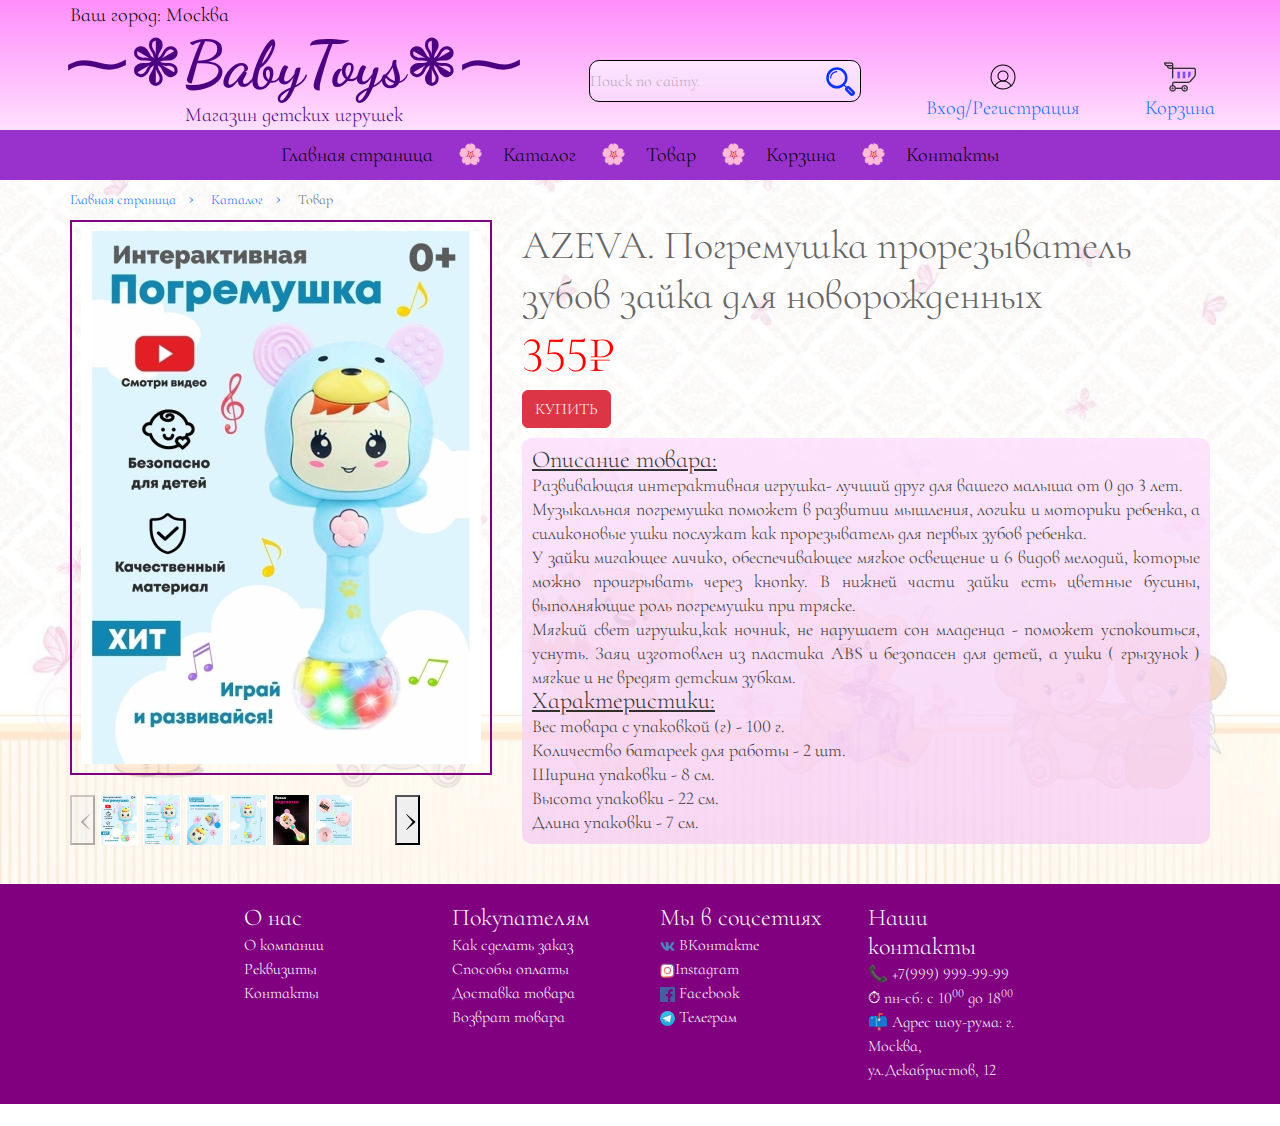
<file: Project2022/product7.html>
<!DOCTYPE html>
<html lang="ru">
    <head>
        <meta charset="utf-8">
        
        <meta name="viewport" content="width=device-width, initial-scale=1.0">
        
        <title>Карточка товара</title>
        
        <link rel="stylesheet" href="css/bootstrap.css">
        <link rel="stylesheet" href="css/style.css">
        
        <script defer src="js/jquery-3.6.1.min.js"></script>
        <script defer src="js/jquery-ui.min.js"></script>
        <script defer src="js/gallery.js"></script>
        <script defer src="js/lightbox.js"></script>
        <script defer src="js/main.js"></script>
    </head>
     <body>
        <header>
            <section class="container">
                <div id="city" title="Если ваш город определен неправильно, нажмите для выбора правильного города">Ваш город: <span>Москва</span></div>
            </section>
                <section class="container1">
                    <div class="name">
                        <h1>&#8275;&#10051;BabyToys&#10051;&#8275;</h1>
                        <p>Магазин детских игрушек</p>
                    </div>
                    <div class="search">
                        <form class="poisk" method="get">
                            <input class="text" type="search" placeholder="Поиск по сайту.">
                                <input type="submit" value name="search"><img src="images/search.svg" alt="search">
                        </form>
                    </div>
                    <div  class="user">
                     <a href="#">
                        <img src="images/user.png" alt="user" class="vkhod">
                            <br>Вход/Регистрация
                        </a>
                    </div>
                    <div class="basket">
                        <a href="order.html">
                            <img src="images/basket1.png" alt="basket"><br>Корзина
                        </a>
                    </div>
            </section>
            <section class="container2">
                <nav class="topmenu">
                    <a href="index.html"><span>Главная страница</span></a>
                    <a href="catalog.html"><span>Каталог</span></a>
                    <a href="product.html"><span>Товар</span></a>
                    <a href="order.html"><span>Корзина</span></a>
                    <a href="contacts.html"><span>Контакты</span></a>
                </nav>
            </section>
        </header>
        <main>
            <section class="container">
                <ul class="breadcrumbs" itemscope itemtype="https://schema.org/BreadcrumbList">
                    <li itemprop="itemListElement" itemscope itemtype="https://schema.org/ListItem">
                        <a href="index.html">
                            <span itemprop="name">Главная страница</span>
                        </a>
                        <meta itemprop="position" content="1">
                        <link itemprop="url" href="index.html">
                    </li>
                    
                    <li itemprop="itemListElement" itemscope itemtype="https://schema.org/ListItem">
                        <a href="catalog.html">
                            <span itemprop="name">Каталог</span>
                        </a>
                        <meta itemprop="position" content="2">
                        <link itemprop="url" href="catalog.html">
                    </li>
                    
                    <li itemprop="itemListElement" itemscope itemtype="https://schema.org/ListItem">
                        <span itemprop="name">Товар</span>
                        <meta itemprop="position" content="3">
                        <link itemprop="url" href="product.html">
                    </li>
                </ul>
            </section>
            
            <section class="container">
                <div class="product" data-product-id="12352" itemscope itemtype="https://schema.org/Product">
                    <div class="images">
                        <div class="bigimage">
                            <img src="images/catalog/pogremuschka.png" alt="AZEVA. Погремушка прорезыватель зубов зайка для новорожденных" itemprop="image">
                        </div>
                        
                        <div class="gallery">
                            <div>
                                <div class="rail">
                                    <img src="images/catalog/mini_pogremuschka.png" alt="AZEVA. Погремушка прорезыватель зубов зайка для новорожденных" itemprop="image">
                                    <img src="images/catalog/mini_pogremuschka1.png" alt="AZEVA. Погремушка прорезыватель зубов зайка для новорожденных" itemprop="image">
                                    <img src="images/catalog/mini_pogremuschka2.png" alt="AZEVA. Погремушка прорезыватель зубов зайка для новорожденных" itemprop="image">
                                    <img src="images/catalog/mini_pogremuschka3.png" alt="AZEVA. Погремушка прорезыватель зубов зайка для новорожденных" itemprop="image">
                                    <img src="images/catalog/mini_pogremuschka4.png" alt="AZEVA. Погремушка прорезыватель зубов зайка для новорожденных" itemprop="image">
                                    <img src="images/catalog/mini_pogremuschka5.png" alt="AZEVA. Погремушка прорезыватель зубов зайка для новорожденных" itemprop="image">
                                </div>
                            </div>
                            <button type="button" class="gal_left disabled"><span>&#8249;</span></button>
                            <button type="button" class="gal_right"><span>&#8250;</span></button>
                        </div>
                    </div>
                    
                    <div class="offer">
                        <h1 itemprop="name">AZEVA. Погремушка прорезыватель зубов зайка для новорожденных</h1>
                        <p class="price" itemprop="offers" itemscope itemtype="https://schema.org/Offer">
                            <span itemprop="price">355</span>
                            <meta itemprop="priceCurrency" content="RUB">
                        </p>
                        <button type="button" class="btn btn-danger btn-buy">КУПИТЬ</button>
                        <div class="desc">
                        <p itemprop="description"><u>Описание товара:</u></p>
                        <p>Развивающая интерактивная игрушка- лучший друг для вашего малыша от 0 до 3 лет.</p>
                        <p>Музыкальная погремушка поможет в развитии мышления, логики и моторики ребенка, а силиконовые ушки послужат как прорезыватель для первых зубов ребенка.</p>
                        <p>У зайки мигающее личико, обеспечивающее мягкое освещение и 6 видов мелодий, которые можно проигрывать через кнопку. В нижней части зайки есть цветные бусины, выполняющие роль погремушки при тряске.</p>
                        <p>Мягкий свет игрушки,как ночник, не нарушает сон младенца - поможет успокоиться, уснуть. Заяц изготовлен из пластика ABS и безопасен для детей, а ушки ( грызунок ) мягкие и не вредят детским зубкам.</p>
                        <p itemprop="description"><u>Характеристики:</u></p>
                        <p>Вес товара с упаковкой (г) - 100 г.</p>
                        <p>Количество батареек для работы - 2 шт.</p>
                        <p>Ширина упаковки - 8 см.</p>
                        <p>Высота упаковки - 22 см.</p>
                        <p>Длина упаковки - 7 см.</p>
                    </div>
                </div>
             </div>
            </section>
        </main>
        <footer>
            <div class="footer container">
                <nav class="footer2">
                    <h4>О нас</h4>
                        <ul>
                            <li><a href="#">О компании</a></li>
                            <li><a href="#">Реквизиты</a></li>
                            <li><a href="contacts.html">Контакты</a></li>
                        </ul>
                    </nav>
                <nav class="footer2">
                    <h4>Покупателям</h4>
                    <ul>
                        <li><a href="#">Как сделать заказ</a></li>
                        <li><a href="#">Способы оплаты</a></li>
                        <li><a href="#">Доставка товара</a></li>
                        <li><a href="#">Возврат товара</a></li>
                    </ul>                    
                </nav>
                <nav class="footer2">
                    <h4>Мы в соцсетиях</h4>
                    <ul>
                        <li><a href="#"><img src="images/vk.svg" alt="vk" class="set"> ВКонтакте</a></li>
                        <li><a href="#"><img src="images/instagram.svg" alt="instagram" class="set">Instagram</a></li>
                        <li><a href="#"><img src="images/facebook.svg" alt="facebook" class="set"> Facebook</a></li>
                        <li><a href="#"><img src="images/telegram.svg" alt="telegram" class="set"> Телеграм</a></li>
                    </ul>
                </nav>
                <div class="footer2">
                <h4>Наши контакты</h4>
                    <div>&#128222; +7(999) 999-99-99</div>
                    <div>&#9201; пн-сб: с 10<sup>00</sup> до 18<sup>00</sup></div>
                    <div>&#128235; Адрес шоу-рума: г. Москва, ул.Декабристов, 12</div> 
                </div>
            </div>
            </div>
            <div class="copy">Copyright &#169; GalElena 2022</div>
        </footer>
    </body>
</html>
</file>
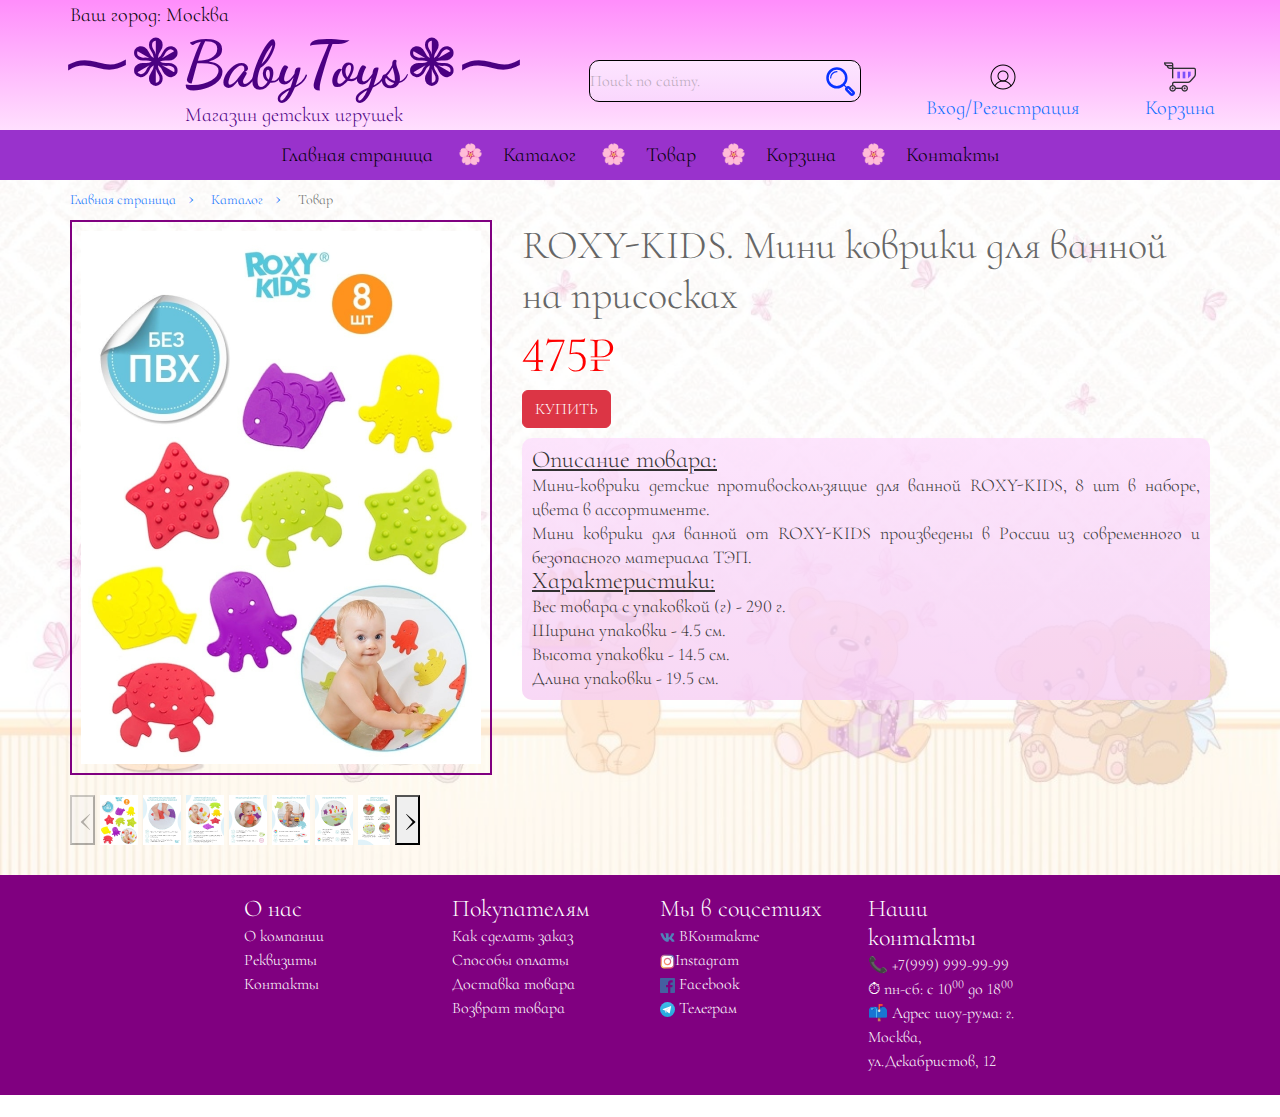
<file: Project2022/product8.html>
<!DOCTYPE html>
<html lang="ru">
    <head>
        <meta charset="utf-8">
        
        <meta name="viewport" content="width=device-width, initial-scale=1.0">
        
        <title>Карточка товара</title>
        
        <link rel="stylesheet" href="css/bootstrap.css">
        <link rel="stylesheet" href="css/style.css">
        
        <script defer src="js/jquery-3.6.1.min.js"></script>
        <script defer src="js/jquery-ui.min.js"></script>
        <script defer src="js/gallery.js"></script>
        <script defer src="js/lightbox.js"></script>
        <script defer src="js/main.js"></script>
    </head>
     <body>
        <header>
            <section class="container">
                <div id="city" title="Если ваш город определен неправильно, нажмите для выбора правильного города">Ваш город: <span>Москва</span></div>
            </section>
                <section class="container1">
                    <div class="name">
                        <h1>&#8275;&#10051;BabyToys&#10051;&#8275;</h1>
                        <p>Магазин детских игрушек</p>
                    </div>
                    <div class="search">
                        <form class="poisk" method="get">
                            <input class="text" type="search" placeholder="Поиск по сайту.">
                                <input type="submit" value name="search"><img src="images/search.svg" alt="search">
                        </form>
                    </div>
                    <div  class="user">
                     <a href="#">
                        <img src="images/user.png" alt="user" class="vkhod">
                            <br>Вход/Регистрация
                        </a>
                    </div>
                    <div class="basket">
                        <a href="order.html">
                            <img src="images/basket1.png" alt="basket"><br>Корзина
                        </a>
                    </div>
            </section>
            <section class="container2">
                <nav class="topmenu">
                    <a href="index.html"><span>Главная страница</span></a>
                    <a href="catalog.html"><span>Каталог</span></a>
                    <a href="product.html"><span>Товар</span></a>
                    <a href="order.html"><span>Корзина</span></a>
                    <a href="contacts.html"><span>Контакты</span></a>
                </nav>
            </section>
        </header>
        <main>
            <section class="container">
                <ul class="breadcrumbs" itemscope itemtype="https://schema.org/BreadcrumbList">
                    <li itemprop="itemListElement" itemscope itemtype="https://schema.org/ListItem">
                        <a href="index.html">
                            <span itemprop="name">Главная страница</span>
                        </a>
                        <meta itemprop="position" content="1">
                        <link itemprop="url" href="index.html">
                    </li>
                    
                    <li itemprop="itemListElement" itemscope itemtype="https://schema.org/ListItem">
                        <a href="catalog.html">
                            <span itemprop="name">Каталог</span>
                        </a>
                        <meta itemprop="position" content="2">
                        <link itemprop="url" href="catalog.html">
                    </li>
                    
                    <li itemprop="itemListElement" itemscope itemtype="https://schema.org/ListItem">
                        <span itemprop="name">Товар</span>
                        <meta itemprop="position" content="3">
                        <link itemprop="url" href="product.html">
                    </li>
                </ul>
            </section>
            
            <section class="container">
                <div class="product" data-product-id="12353" itemscope itemtype="https://schema.org/Product">
                    <div class="images">
                        <div class="bigimage">
                            <img src="images/catalog/roxy.png" alt="ROXY-KIDS. Мини коврики для ванной на присосках" itemprop="image">
                        </div>
                        
                        <div class="gallery">
                            <div>
                                <div class="rail">
                                    <img src="images/catalog/mini_roxy.png" alt="ROXY-KIDS. Мини коврики для ванной на присосках" itemprop="image">
                                    <img src="images/catalog/mini_roxy1.png" alt="ROXY-KIDS. Мини коврики для ванной на присосках" itemprop="image">
                                    <img src="images/catalog/mini_roxy2.png" alt="ROXY-KIDS. Мини коврики для ванной на присосках" itemprop="image">
                                    <img src="images/catalog/mini_roxy3.png" alt="ROXY-KIDS. Мини коврики для ванной на присосках" itemprop="image">
                                    <img src="images/catalog/mini_roxy4.png" alt="ROXY-KIDS. Мини коврики для ванной на присосках" itemprop="image">
                                    <img src="images/catalog/mini_roxy5.png" alt="ROXY-KIDS. Мини коврики для ванной на присосках" itemprop="image">
                                    <img src="images/catalog/mini_roxy6.png" alt="ROXY-KIDS. Мини коврики для ванной на присосках" itemprop="image">
                                    <img src="images/catalog/mini_roxy7.png" alt="ROXY-KIDS. Мини коврики для ванной на присосках" itemprop="image">
                                    <img src="images/catalog/mini_roxy8.png" alt="ROXY-KIDS. Мини коврики для ванной на присосках" itemprop="image">
                                </div>
                            </div>
                            <button type="button" class="gal_left disabled"><span>&#8249;</span></button>
                            <button type="button" class="gal_right"><span>&#8250;</span></button>
                        </div>
                    </div>
                    
                    <div class="offer">
                        <h1 itemprop="name">ROXY-KIDS. Мини коврики для ванной на присосках</h1>
                        <p class="price" itemprop="offers" itemscope itemtype="https://schema.org/Offer">
                            <span itemprop="price">475</span>
                            <meta itemprop="priceCurrency" content="RUB">
                        </p>
                        <button type="button" class="btn btn-danger btn-buy">КУПИТЬ</button>
                        <div class="desc">
                        <p itemprop="description"><u>Описание товара:</u></p>
                        <p>Мини-коврики детские противоскользящие для ванной ROXY-KIDS, 8 шт в наборе, цвета в ассортименте.</p>
                        <p> Мини коврики для ванной от ROXY-KIDS произведены в России из современного и безопасного материала ТЭП.</p>
                        <p itemprop="description"><u>Характеристики:</u></p>
                        <p>Вес товара с упаковкой (г) - 290 г.</p>
                        <p>Ширина упаковки - 4.5 см.</p>
                        <p>Высота упаковки - 14.5 см.</p>
                        <p>Длина упаковки - 19.5 см.</p>
                    </div>
                </div>
             </div>
            </section>
        </main>
        <footer>
            <div class="footer container">
                <nav class="footer2">
                    <h4>О нас</h4>
                        <ul>
                            <li><a href="#">О компании</a></li>
                            <li><a href="#">Реквизиты</a></li>
                            <li><a href="contacts.html">Контакты</a></li>
                        </ul>
                    </nav>
                <nav class="footer2">
                    <h4>Покупателям</h4>
                    <ul>
                        <li><a href="#">Как сделать заказ</a></li>
                        <li><a href="#">Способы оплаты</a></li>
                        <li><a href="#">Доставка товара</a></li>
                        <li><a href="#">Возврат товара</a></li>
                    </ul>                    
                </nav>
                <nav class="footer2">
                    <h4>Мы в соцсетиях</h4>
                    <ul>
                        <li><a href="#"><img src="images/vk.svg" alt="vk" class="set"> ВКонтакте</a></li>
                        <li><a href="#"><img src="images/instagram.svg" alt="instagram" class="set">Instagram</a></li>
                        <li><a href="#"><img src="images/facebook.svg" alt="facebook" class="set"> Facebook</a></li>
                        <li><a href="#"><img src="images/telegram.svg" alt="telegram" class="set"> Телеграм</a></li>
                    </ul>
                </nav>
                <div class="footer2">
                <h4>Наши контакты</h4>
                    <div>&#128222; +7(999) 999-99-99</div>
                    <div>&#9201; пн-сб: с 10<sup>00</sup> до 18<sup>00</sup></div>
                    <div>&#128235; Адрес шоу-рума: г. Москва, ул.Декабристов, 12</div> 
                </div>
            </div>
            </div>
            <div class="copy">Copyright &#169; GalElena 2022</div>
        </footer>
    </body>
</html>
</file>
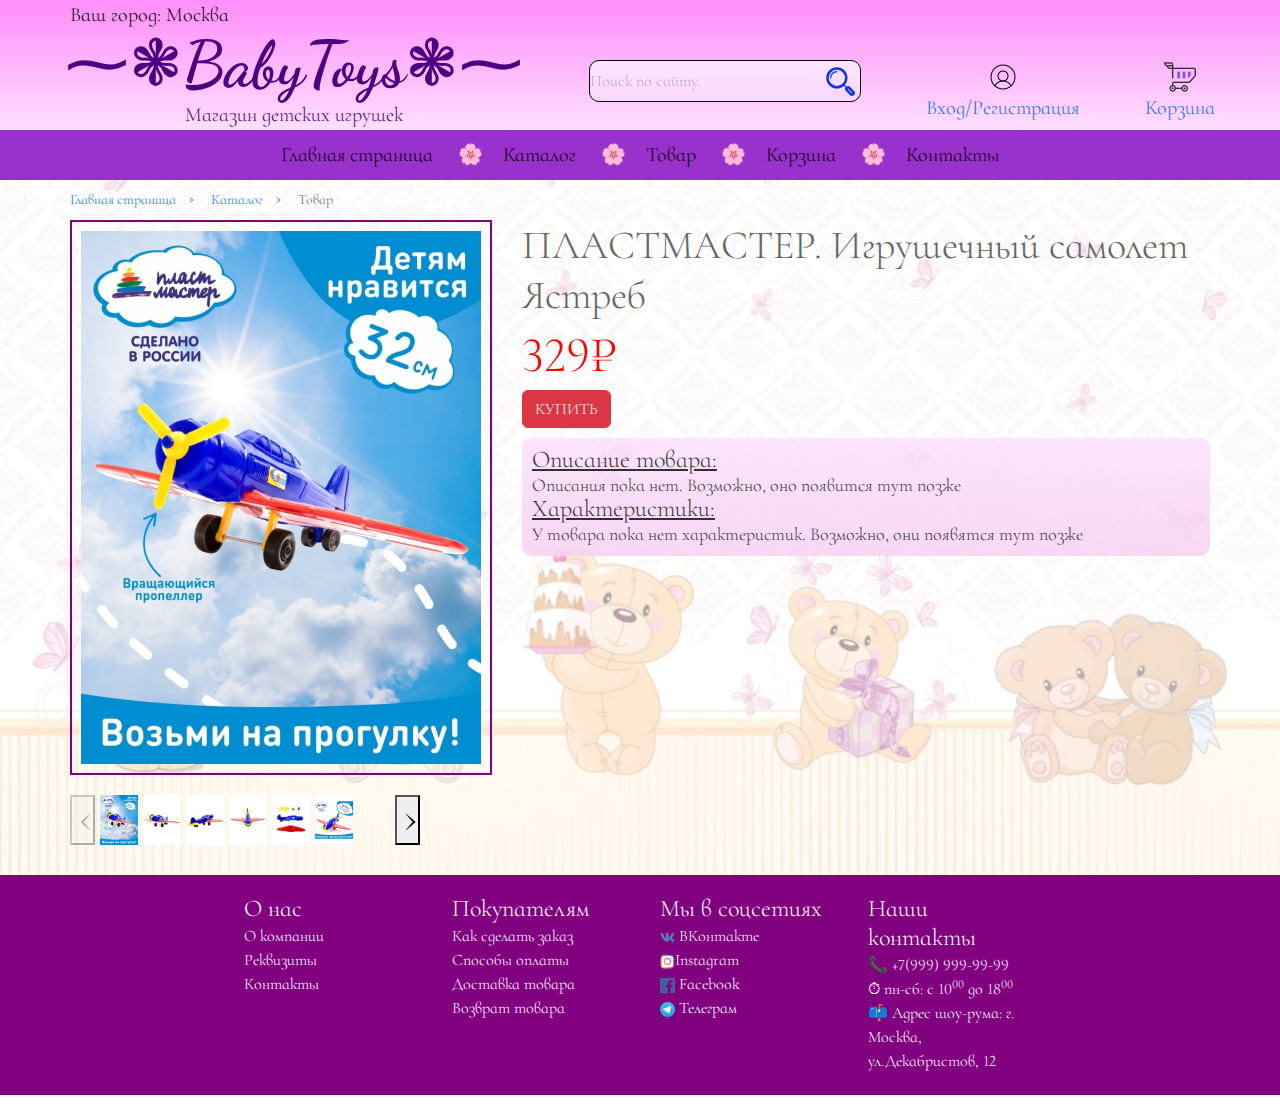
<file: Project2022/product9.html>
<!DOCTYPE html>
<html lang="ru">
    <head>
        <meta charset="utf-8">
        
        <meta name="viewport" content="width=device-width, initial-scale=1.0">
        
        <title>Карточка товара</title>
        
        <link rel="stylesheet" href="css/bootstrap.css">
        <link rel="stylesheet" href="css/style.css">
        
        <script defer src="js/jquery-3.6.1.min.js"></script>
        <script defer src="js/jquery-ui.min.js"></script>
        <script defer src="js/gallery.js"></script>
        <script defer src="js/lightbox.js"></script>
        <script defer src="js/main.js"></script>
    </head>
     <body>
        <header>
            <section class="container">
                <div id="city" title="Если ваш город определен неправильно, нажмите для выбора правильного города">Ваш город: <span>Москва</span></div>
            </section>
                <section class="container1">
                    <div class="name">
                        <h1>&#8275;&#10051;BabyToys&#10051;&#8275;</h1>
                        <p>Магазин детских игрушек</p>
                    </div>
                    <div class="search">
                        <form class="poisk" method="get">
                            <input class="text" type="search" placeholder="Поиск по сайту.">
                                <input type="submit" value name="search"><img src="images/search.svg" alt="search">
                        </form>
                    </div>
                    <div  class="user">
                     <a href="#">
                        <img src="images/user.png" alt="user" class="vkhod">
                            <br>Вход/Регистрация
                        </a>
                    </div>
                    <div class="basket">
                        <a href="order.html">
                            <img src="images/basket1.png" alt="basket"><br>Корзина
                        </a>
                    </div>
            </section>
            <section class="container2">
                <nav class="topmenu">
                    <a href="index.html"><span>Главная страница</span></a>
                    <a href="catalog.html"><span>Каталог</span></a>
                    <a href="product.html"><span>Товар</span></a>
                    <a href="order.html"><span>Корзина</span></a>
                    <a href="contacts.html"><span>Контакты</span></a>
                </nav>
            </section>
        </header>
        <main>
            <section class="container">
                <ul class="breadcrumbs" itemscope itemtype="https://schema.org/BreadcrumbList">
                    <li itemprop="itemListElement" itemscope itemtype="https://schema.org/ListItem">
                        <a href="index.html">
                            <span itemprop="name">Главная страница</span>
                        </a>
                        <meta itemprop="position" content="1">
                        <link itemprop="url" href="index.html">
                    </li>
                    
                    <li itemprop="itemListElement" itemscope itemtype="https://schema.org/ListItem">
                        <a href="catalog.html">
                            <span itemprop="name">Каталог</span>
                        </a>
                        <meta itemprop="position" content="2">
                        <link itemprop="url" href="catalog.html">
                    </li>
                    
                    <li itemprop="itemListElement" itemscope itemtype="https://schema.org/ListItem">
                        <span itemprop="name">Товар</span>
                        <meta itemprop="position" content="3">
                        <link itemprop="url" href="product.html">
                    </li>
                </ul>
            </section>
            
            <section class="container">
                <div class="product" data-product-id="12354" itemscope itemtype="https://schema.org/Product">
                    <div class="images">
                        <div class="bigimage">
                            <img src="images/catalog/samolet.png" alt="ПЛАСТМАСТЕР. Игрушечный самолет Ястреб" itemprop="image">
                        </div>
                        
                        <div class="gallery">
                            <div>
                                <div class="rail">
                                    <img src="images/catalog/mini_samolet.png" alt="ПЛАСТМАСТЕР. Игрушечный самолет Ястреб" itemprop="image">
                                    <img src="images/catalog/mini_samolet1.png" alt="ПЛАСТМАСТЕР. Игрушечный самолет Ястреб" itemprop="image">
                                    <img src="images/catalog/mini_samolet2.png" alt="ПЛАСТМАСТЕР. Игрушечный самолет Ястреб" itemprop="image">
                                    <img src="images/catalog/mini_samolet3.png" alt="ПЛАСТМАСТЕР. Игрушечный самолет Ястреб" itemprop="image">
                                    <img src="images/catalog/mini_samolet4.png" alt="ПЛАСТМАСТЕР. Игрушечный самолет Ястреб" itemprop="image">
                                    <img src="images/catalog/mini_samolet5.png" alt="ПЛАСТМАСТЕР. Игрушечный самолет Ястреб" itemprop="image">
                                </div>
                            </div>
                            <button type="button" class="gal_left disabled"><span>&#8249;</span></button>
                            <button type="button" class="gal_right"><span>&#8250;</span></button>
                        </div>
                    </div>
                    
                    <div class="offer">
                        <h1 itemprop="name">ПЛАСТМАСТЕР. Игрушечный самолет Ястреб</h1>
                        <p class="price" itemprop="offers" itemscope itemtype="https://schema.org/Offer">
                            <span itemprop="price">329</span>
                            <meta itemprop="priceCurrency" content="RUB">
                        </p>
                        <button type="button" class="btn btn-danger btn-buy">КУПИТЬ</button>
                        <div class="desc">
                        <p itemprop="description"><u>Описание товара:</u></p>
                        <p>Описания пока нет. Возможно, оно появится тут позже</p>
                        <p itemprop="description"><u>Характеристики:</u></p>
                        <p>У товара пока нет характеристик. Возможно, они появятся тут позже</p>
                    </div>
                </div>
             </div>
            </section>
        </main>
       <footer>
            <div class="footer container">
                <nav class="footer2">
                    <h4>О нас</h4>
                        <ul>
                            <li><a href="#">О компании</a></li>
                            <li><a href="#">Реквизиты</a></li>
                            <li><a href="contacts.html">Контакты</a></li>
                        </ul>
                    </nav>
                <nav class="footer2">
                    <h4>Покупателям</h4>
                    <ul>
                        <li><a href="#">Как сделать заказ</a></li>
                        <li><a href="#">Способы оплаты</a></li>
                        <li><a href="#">Доставка товара</a></li>
                        <li><a href="#">Возврат товара</a></li>
                    </ul>                    
                </nav>
                <nav class="footer2">
                    <h4>Мы в соцсетиях</h4>
                    <ul>
                        <li><a href="#"><img src="images/vk.svg" alt="vk" class="set"> ВКонтакте</a></li>
                        <li><a href="#"><img src="images/instagram.svg" alt="instagram" class="set">Instagram</a></li>
                        <li><a href="#"><img src="images/facebook.svg" alt="facebook" class="set"> Facebook</a></li>
                        <li><a href="#"><img src="images/telegram.svg" alt="telegram" class="set"> Телеграм</a></li>
                    </ul>
                </nav>
                <div class="footer2">
                <h4>Наши контакты</h4>
                    <div>&#128222; +7(999) 999-99-99</div>
                    <div>&#9201; пн-сб: с 10<sup>00</sup> до 18<sup>00</sup></div>
                    <div>&#128235; Адрес шоу-рума: г. Москва, ул.Декабристов, 12</div> 
                </div>
            </div>
            </div>
            <div class="copy">Copyright &#169; GalElena 2022</div>
        </footer>
    </body>
</html>
</file>
<file: Project2022/css/style.css>
@font-face {
    font-family: 'icomoon';
    src: url('../fonts/icomoon.woff2') format('woff2');
    font-weight: normal;
    font-style: normal;
}
@font-face {
    font-family: 'Dancing Script';
    src: url('../fonts/DancingScript-Bold.woff2') format('woff2');
    font-weight: bold;
    font-style: normal;
}   
@font-face {
    font-family: 'Cormorant Infant';
    src: url('../fonts/CormorantInfant-Light.woff2') format('woff2');
    font-weight: 300;
    font-style: normal;
}
@font-face {
    font-family: 'Cormorant Infant';
    src: url('../fonts/CormorantInfant-Light.woff2') format('woff2');
    font-weight: 400;
    font-style: normal;
}
@font-face {
    font-family: 'Cormorant Infant';
    src: url('../fonts/CormorantInfant-Light.woff2') format('woff2');
      font-weight: 500;
      font-style: normal;
}
@font-face {
    font-family: 'Cormorant Infant';
    src: url('../fonts/CormorantInfant-Light.woff2') format('woff2');
    font-weight: 600;
    font-style: normal;
}
@font-face {
    font-family: 'Cormorant Infant';
    src: url('../fonts/CormorantInfant-Light.woff2') format('woff2');
    font-weight: 700;
    font-style: normal;
}
@font-face {
    font-family: 'Cormorant Infant';
    src: url('../fonts/CormorantInfant-Light.woff2') format('woff2');
  font-weight: 300;
  font-style: italic;
}
@font-face {
    font-family: 'Cormorant Infant';
    src: url('../fonts/CormorantInfant-Light.woff2') format('woff2');
  font-weight: 400;
  font-style: italic;
}
@font-face {
    font-family: 'Cormorant Infant';
    src: url('../fonts/CormorantInfant-Light.woff2') format('woff2');
  font-weight: 500;
  font-style: italic;
}
@font-face {
    font-family: 'Cormorant Infant';
    src: url('../fonts/CormorantInfant-Light.woff2') format('woff2');
  font-weight: 600;
  font-style: italic;
}
@font-face {
    font-family: 'Cormorant Infant';
    src: url('../fonts/CormorantInfant-Light.woff2') format('woff2');
    font-weight: 700;
    font-style: italic;
}
/* global reset */
html, body, body div, div, span, h1, h2, h3, h4, h5, h6,
p, a, em, img, small, strike, strong, sub, sup,
dl, dt, dd, ol, ul, li, fieldset, form, label, legend,
aside, section, article, header, footer, main, input, textarea {
	margin: 0;
	padding: 0;
	border: none;
	outline: none;
    background: none;
    box-sizing: content-box;
}
ol, ul, li {
	list-style: none;
}
table {
	border-collapse: collapse;
	border-spacing: 0;
}
html * {
    max-height: 1000000px;
}
input, textarea {
    font: inherit;
    box-sizing: border-box;
}
html, body {
    width: 100%;
    height: auto;
    min-height: 100vh;
}

/* common */
a {
    text-decoration: none;
    cursor: pointer;
}
a:hover > span {
    text-decoration: underline;
}
button {
    cursor: pointer;
}
h1 {
    font-size: 40px;
    line-height: 50px;
}
.container {
    margin: 0 auto;
    width: 1320px;
}



/* main */
body {
    font: 20px/30px 'Cormorant Infant';
    background: #fff;
    color: #666;
    display: flex;
    flex-direction: column;
    min-width: 320px;
    position: relative;
}
header {
    flex: none;
    display: block;
    background: linear-gradient(to bottom, rgba(255,141,251,1) 0%,rgba(251,201,255,0) 100%); 
    background-repeat: no-repeat;
    background-position: center center;
    background-size: cover;
    color: #000000;
    flex: 0 0 auto;
    position: relative;
    align-items: center;
    justify-content: center;
}
main {
    flex: 1 1 auto;
}
main {
    background: url('../images/fon_oglav.png') no-repeat;
    background-repeat: no-repeat;
    background-position: center center;
    background-size: cover;
}

/* modals */
.screener {
    background: rgba(0,0,0,.5);
    position: fixed;
    top: 0;
    bottom: 0;
    left: 0;
    right: 0;
    cursor: pointer;
    z-index: 10;
}
#buymodal {
    height: 30px;
    text-align: center;
    color: purple;
}
.modal {
    background: white;
    border-radius: 10px;
    position: fixed;
    left: calc(50% - 240px);
    width: 400px;
    top: 100px;
    padding: 40px;
    z-index: 10;
    display: block;
}
.close {
    position: absolute;
    top: 0;
    right: 0;
    width: 40px;
    height: 40px;
    border-radius: 10px;
    color: red;
    font-size: 40px;
    line-height: 40px;
    border: 1px solid blue;
    box-shadow: 10 10 20px rgba(0,0,0,.25);
}
.close:active {
    box-shadow: inset 0 0 5px rgba(0,0,0,.25);
}
#citymodal p {
    color: blue;
    cursor: pointer;
}
#citymodal p:hover {
    text-decoration: underline blue;
}
#citysearch {
    border: 1px solid blue;
    color: blue;
    display: block;
    padding: 5px 15px;
    margin: 15px 0;
    width: 100%;
    box-sizing: border-box;
    border-radius: 10px;
}
#citysearch::placeholder {
    color: rgba(0,0,255,.5);
    font-style: italic;
}
.columns {
    columns: 185px 2;
    gap: 30px;
}
#lightbox img {
    width: 100%;
    height: 100%;
    opacity: 0;
    transition: opacity 2s;
}
#lightbox.ready img {
    opacity: 1;
}

/* header */
#city {
    cursor: pointer;
    font-weight: 500;
}
.container2 .topmenu {
    padding: 10px 0;
    text-align: center;
    background: #9932CC;
}
.topmenu a {
    display: inline-block;
    margin-left: 20px;
    color: #000000;
}
.topmenu a:first-child {
    margin-left: 0;
}
.topmenu a::before {
    content: '\1F338';
    padding-right: 20px;
}
.topmenu a:first-child::before {
    display: none;
}
.topmenu .current {
    cursor: default;
    font-weight: 700;
}
.topmenu .current:hover span {
    text-decoration: none;
}
.container1 {
    display: flex;
    justify-content: space-evenly;
    margin: 0;
}
.name h1 {
    font: 64px/70px 'Dancing Script';
    text-align: center;
    color: #4B0082;
}
.name p {
    text-align: center;
    color: #4B0082;
}
.search {
    border-radius: 10px;
    border: black 1px solid;
    height: 40px;
    display: flex;
    margin-top: 30px;
    background: linear-gradient(to bottom, rgba(253,229,255,1) 0%,rgba(250,215,253,1) 100%);
}
.poisk {
    border-radius: 10px;
    display: flex;
    width: 100%;
    
}
.user {
    text-align: center;
    display: flex;
    margin-top: 30px;
}
.basket {
    text-align: center;
    display: flex;
    margin-top: 30px;
}
.phone {
    float: left;
}
/* action */
.action {
    background: yellow;
    padding: 30px;
    color: red;
}
.action .container {
    display: flex;
    justify-content: center;
    align-items: center;
    gap: 30px;
    height: 50px;
}
.action p {
    width: 50%;
    text-align: center;
}
.actiontimer {
    display: block;
    line-height: 60px;
}
.actiontimer span {
    font-size: 40px;
    line-height: 50px;
    vertical-align: top;
    border: red 2px outset;
    border-radius: 8px;
}

/* slider */
.slider {
    width: 600px;
    height: 300px;
    padding: 30px;
    margin: 0 auto;
    position: relative;
}
.slider_desk {
    width: 598px;
    height: 298px;
    overflow: hidden;
    margin: 0 auto;
    position: relative;
    background: #fff;
    box-shadow: 0px 0px 20px rgba(246,173,247, 0.5);
}
.slider_block {
    width: 598px;
    height: 298px;
    position: absolute;
    z-index: -1;
    top: 0;
    background: #fff;
}
.slider_block.next {
    left: 598px;
    z-index: 1;
}
.slider_block.prev {
    left: -598px;
    z-index: 1;
}
.slider_block.was_current {
    transition: left .5s;
}
.slider_block.current {
    left: 0;
    z-index: 1;
    transition: left .5s;
}

.to_left::before {
    content: '\1F810';
}
.to_right::before {
    content: '\1F812';
}
.slider button {
    position: absolute;
    border: 1px solid lightblue;
    height: 40px;
    width: 60px;
    border-radius: 8px;
    top: 150px;
    z-index: 1;
    cursor: pointer;
    font-size: 40px;
    line-height: 40px;
    color: black;
    opacity: 0;
}
.slider .to_left {
    left: 40px;
}
.slider .to_right {
    right: 40px;
}
.slider_points {
    position: absolute;
    bottom: 40px;
    left: 0;
    right: 0;
    height: 24px;
    display: flex;
    justify-content: center;
    gap: 10px;
    z-index: 1;
}
.slider_points span {
	flex: none;
    border-radius: 50%;
	border: 1px solid lightblue;
	height: 22px;
	width: 22px;
	cursor: pointer;
    opacity: 0;
}
.slider_points span.active {
    background: lightblue;
}
.slider_desk:hover ~ button,
.slider button:hover,
.slider_desk:hover ~ .slider_points span,
.slider_points:hover span {
    opacity: 1;
}
.newtoys {
    text-align: center;
    font-size: 36px;
    color: #C71585;
    margin: 20px 0;
}
.containernew {
    display: flex;
    gap: 10px;
    align-items: center; 
    justify-content: space-around;
    flex-flow: nowrap;
}
.toys {
    width: 230px;
    height: 390px;
    padding: 20px;
    background: linear-gradient(to bottom, rgba(254,241,255,1) 0%,rgba(252,232,254,1) 100%);
    border: 1px solid #BA55D3;
    margin: 20px 30px;
}
.text {
    color: black;
    font: 16px/26px 'Cormorant Infant';
    width: 230px;
    text-align: left;
}
.containertext {
    font-size: 24px;
    color: #4B0082;
    padding: 20px;
    background: linear-gradient(to bottom, rgba(254,241,255,1) 0%,rgba(252,232,254,1) 100%);
    opacity: .8;
}
.containertext li {
    list-style: disc outside;
    margin-left: 15px;
}

/*footer*/
footer {
    height: 220px;
    color: white;
    background: #800080;
    flex: 0 0 auto;
    position: relative;
    font: normal 16px/24px 'Cormorant Infant';
    display: flex;
    flex-direction: column;
    justify-content: space-between;
}
.footer h4 span {
    display: none;
    float: right;
}
footer a {
    color: white;
}
footer a:hover {
    color: #E6E6FA;
}
.footer {
    display: flex;
    height: auto;
    justify-content: space-between;
    user-select: none;
}
.footer2 {
    display: flex;
    flex-direction: column;
    flex: auto;
    margin: 20px;
}
.footer2:last-child {
    flex: none;
}

.copy {
    text-align: center;
    margin-bottom: 5px;
}
.set {
    display: inline-block;
    width: 9%;
    height: 9%;
}
.footer2 {
    width: 168px;
}

/* catalog */
.catalog .container {
    display: flex;
    gap: 20px;
    margin: 10px 0 10px 10px;
}
.catalog aside {
    flex: 0 0 300px;
    background: linear-gradient(to bottom, rgba(251,131,250,1) 0%,rgba(233,60,236,1) 100%);;
    color: white;
}
.catmenu {
    padding: 20px;
}
.catmenu a {
    color: white;
}
.catmenu ul {
    margin-top: 10px;
}
.catmenu > ul > li {
    padding: 5px 30px 5px 0;
    border-top: 1px dashed white;
}
.catmenu ul ul {
    margin: 0;
    position: relative;
    left: 30px;
}
.catmenu ul ul::before {
    content: '\261F';
    position: absolute;
    top: -30px;
    right: 0;
    transition: transform 1s;
    cursor: pointer;
}
.catmenu .open::before {
    transform: rotateX(180deg);
}
.catmenu li li {
    font-size: 14px;
    line-height: 30px;
}
.catalog .filters {
    padding: 20px;
}
.filters input {
    border: 1px solid #800080;
    color: white;
    padding: 2px 5px;
    width: 60px;
    text-align: center;
    margin: 0 5px;
}
#slider-range {
    margin: 20px 0;
}
#slider-range .ui-widget-header {
    background: #8A2BE2;
}
.filtr {
    padding-left: 15px;
    margin: 0 5px;
}
.knopka {
    padding-left: 15px;
}

.catalog article {
    display: flex;
    flex-wrap: wrap;
    gap: 8px;
}
.cat-item {
    width: 190px;
    height: 350px;
    border: 3px solid #BA55D3;
    position: relative;
    opacity: .9;
}

.playname {
    position: absolute; 
    top: 260px;
    display: flex;
    align-items: center;
}
.cat-item h4 {
      font-size: 16px;
      font-weight: 700;
      color: #000000;
      text-align: left;
      line-height: 1.1;
}
.price1 {
    padding-top: 50px;
    padding-right: 10px;
    color: rgba(0,0,128);
    float: right;
    font: bold 24px/36px 'Cormorant Infant';
}


/* breadcrumbs */
.breadcrumbs {
    padding: 10px 0;
    height: 20px;
}
.breadcrumbs li {
    display: inline-block;
    vertical-align: top;
    padding-right: 20px;
    margin-right: 10px;
    position: relative;
    font-size: 14px;
    line-height: 20px;
}
.breadcrumbs a::after {
    display: block;
    position: absolute;
    right: 0;
    top: 0;
    width: 10px;
    height: 20px;
    content: '\203a';
    text-align: center;
    font-size: 20px;
    line-height: 16px;
}

/* product */
.product {
    display: flex;
    gap: 30px;
    margin-bottom: 30px;
}
.images {
    flex: 0 0 420px;
}
.bigimage {
    width: 400px;
    border: 2px solid purple;
    padding: 9px;
}
.gallery {
    width: 290px;
    height: 50px;
    margin-top: 20px;
    padding: 0 30px;
    position: relative;
}
.gallery button {
    width: 25px;
    height: 50px;
    position: absolute;
    top: 0;
    overflow: hidden;
    color: black;
}
.gallery .disabled {
    cursor: default;
    opacity: .3;
}
.gallery button:hover {
    color: purple;
}
.gallery .disabled:hover {
    color: blue;
}
.gallery .gal_left {
    left: 0;
}
.gallery .gal_right {
    right: 0;
}
.gallery button span {
    font: bold 50px/50px 'Cormorant Infant';
    display: inline-block;
    margin-top: -9px;
}
.gallery > div {
    width: 290px;
    height: 50px;
    overflow: hidden;
    position: relative;
}
.gallery .rail {
    display: flex;
    gap: 5px;
    position: absolute;
    top: 0;
    left: 0;
    height: 50px;
}
.product .price {
    color: red;
    font-size: 50px;
    line-height: 70px;
}
.product .price span::after {
    content: '\20BD'
}
.offer p {
    font: normal 18px/24px 'Cormorant Infant';
    color: black;
    text-align: justify;
    opacity: 1;
}
u   {
       font-size: 24px;
}
.desc {
    background: linear-gradient(to bottom, #fddffd 0%,#f9d7f8 47%,#f7cff4 100%);
    opacity: .8;
    border-radius: 10px;
    margin: 10px 0;
    padding: 10px;
}

/* order */
.order .icon {
    font-family: 'icomoon' !important;
    cursor: pointer;
}
.table tfoot th {
    border-bottom: none;
}
.table .allsum span {
    color: red;
}
.table .allsum span::after {
    content: '\20\20BD'
}
.table .index {
    text-align: center;
    width: 50px;
}
.table .qty {
    text-align: center;
    width: 200px;
}
.table .price {
    text-align: center;
    width: 100px;
}
.table .sum {
    text-align: center;
    width: 100px;
}
.table td.delete {
    text-align: center;
    width: 100px;
}
.table .qty strong {
    min-width: 100px;
    text-align: center;
    display: inline-block;
    user-select: none;
}
.table .qty span {
    border-radius: 30%;
    border: 1px solid black;
    background: #EE82EE;
    color: black;
    width: 20px;
    height: 20px;
    display: inline-block;
    text-align: center;
    line-height: 15px;
    cursor: pointer;
    user-select: none;
}
.table .qty .minus {
    margin-right: 10px;
}
.table .qty .plus {
    margin-left: 10px;
}
#order {
    height: 30px;
    text-align: center;
}
.container.empty,
.empty .container {
    display: none;
}
.empty .container.empty {
    display: block;
  
}

/* calendar */
#calendar {
    height: auto;
}
.dp_grid {
    display: grid;
    grid-template-columns: repeat(7, auto);
}
.dp_header {
    cursor: pointer; 
}
.bigprev {
    margin: 0 5px;   
}
.bignext {
    margin: 0 5px;
}
.dp_header {
    margin: 15px;   
}
form {
    width: 400px;
}
.mb-3 button {
    background: #EE82EE;
}
/*contacts*/
.address {
    display: block;
    text-align: center;
    font: normal 18px/24px 'Cormorant Infant';
    margin: 20px;
}
.address h3 {
    font: bold 24px/36px 'Cormorant Infant';
    text-decoration: underline;
}

.forma {
	display: flex;
    flex-flow: row-reverse nowrap;
    gap: 20px;
    justify-content: space-around;
    align-items: center;
    margin-top: 10px;
    margin-bottom: 10px;
}
.format {
    box-shadow: 10px 10px 20px rgba(0,0,0,0.25);
    padding: 0px 50px 0px;
    box-sizing: border-box;
    border-radius: 10px;
    margin-bottom: 20px;
    background: linear-gradient(to bottom, rgba(255,239,255,1) 0%,rgba(255,233,255,1) 47%,rgba(255,229,254,1) 100%);
}
.format h3 {
    padding-top: 10px;
}
.format label{
    display: block;
    margin: 10px 0px 10px;
}
.format .text{
    display: block;
    width: 250px;
    height: 50px;
    border: 1px solid #c3bdc7;
    box-sizing: border-box;
    padding: 20px 35px;
    border-radius: 10px;
}

.format .message {
    display: block;
    width: 250px;
    height: 100px;
    border: 1px solid #c3bdc7;
    box-sizing: border-box;
    padding: 20px 35px;
    border-radius: 10px;
}
.format .but-send {
    display: block;
    width: 150px;
    height: 30px;
    margin-top: 20px;
    font: 500 16px/26px 'Cormorant Infant';
    color: white;
    background: #DA70D6;
    text-transform: uppercase;
    border-radius: 8px;  
}
.but-send {
    margin: 10px 0 10px 45px;   
}
.format .but-send:hover {
    color: #DA70D6;
	background-color: #E6E6FA;
}
::placeholder {
    opacity: 0.5;
}


/* adaptive */
@media (max-width: 1400px) {
    .container {
        width: auto;
    }
}

@media (max-width: 1000px) {
    .containernew{
        flex-flow: row wrap;
        justify-content: center;
        gap: 5px;
    }
}
@media (max-width: 925px) {
    .container1{
        width: 100%;
        align-content: space-between;
        justify-content: center;
    }
    #citi {
        font-weight: 300; 
    }
   
}
</file>
